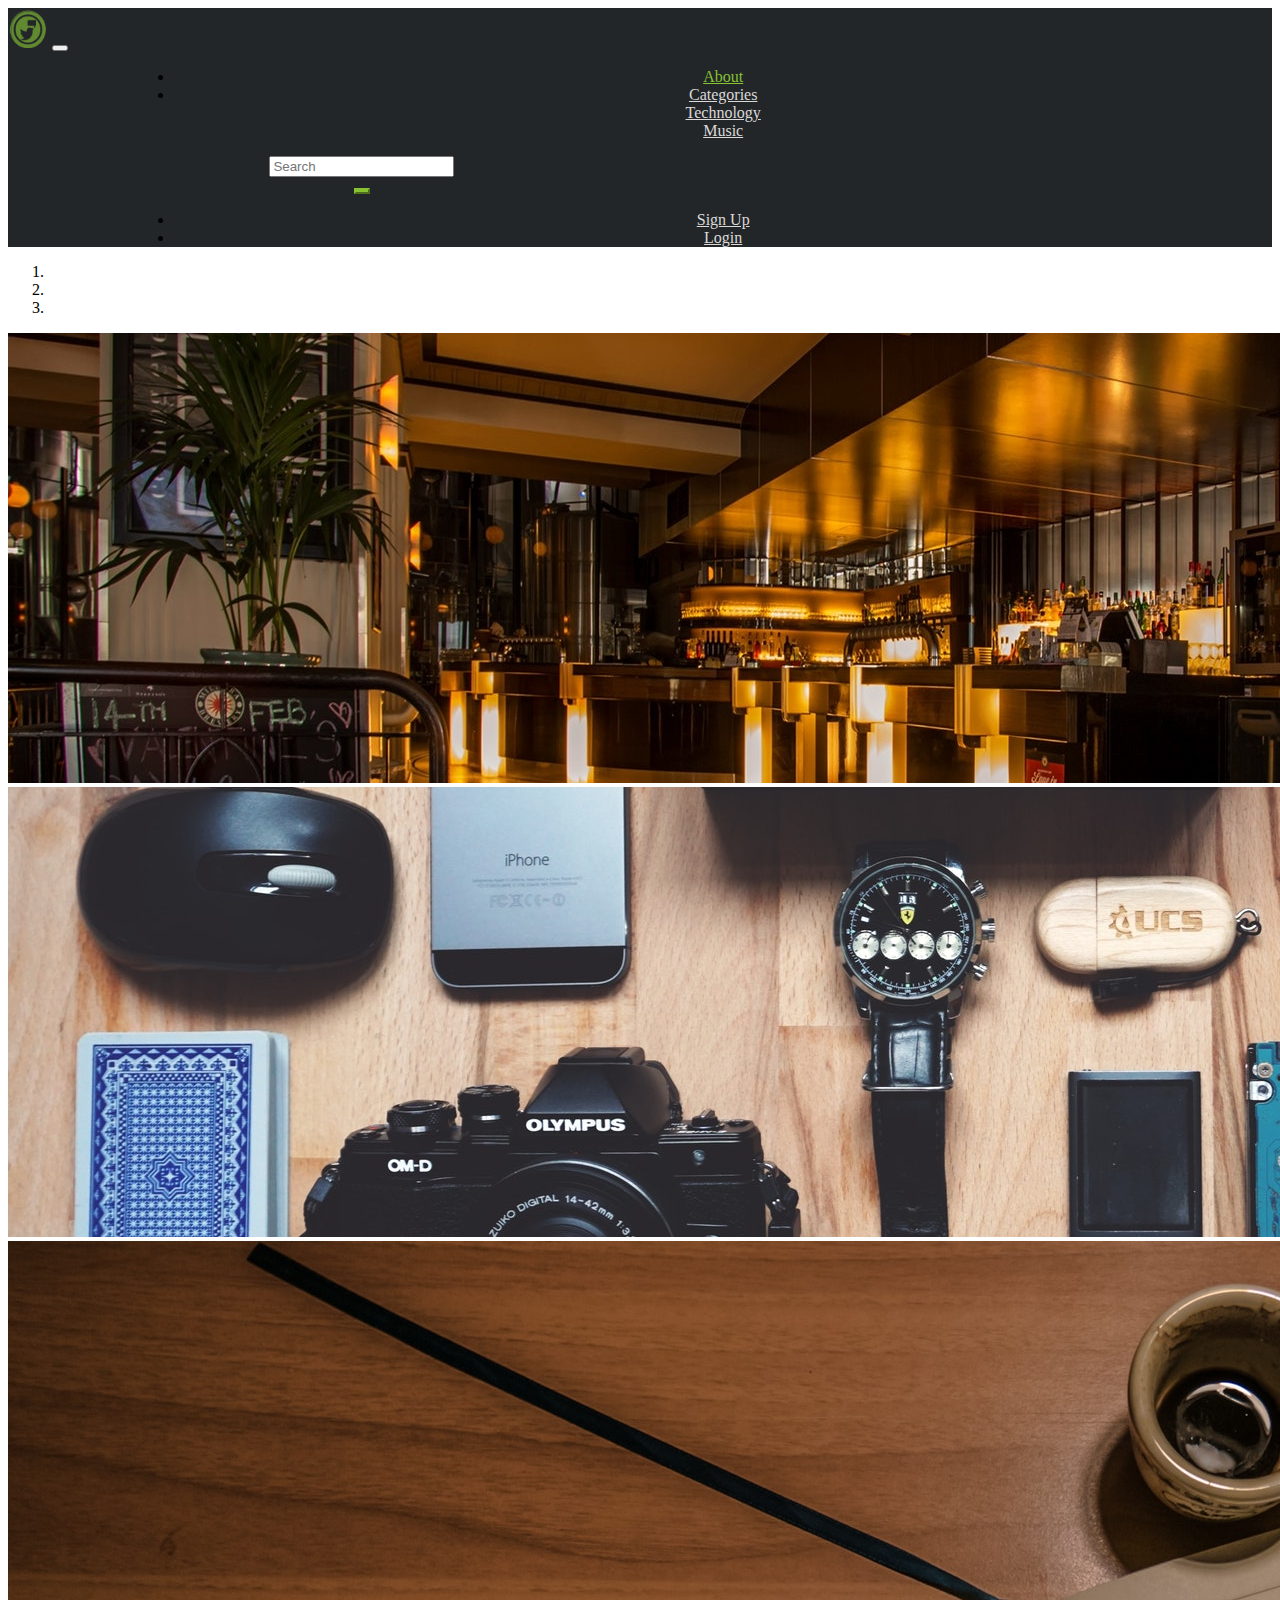
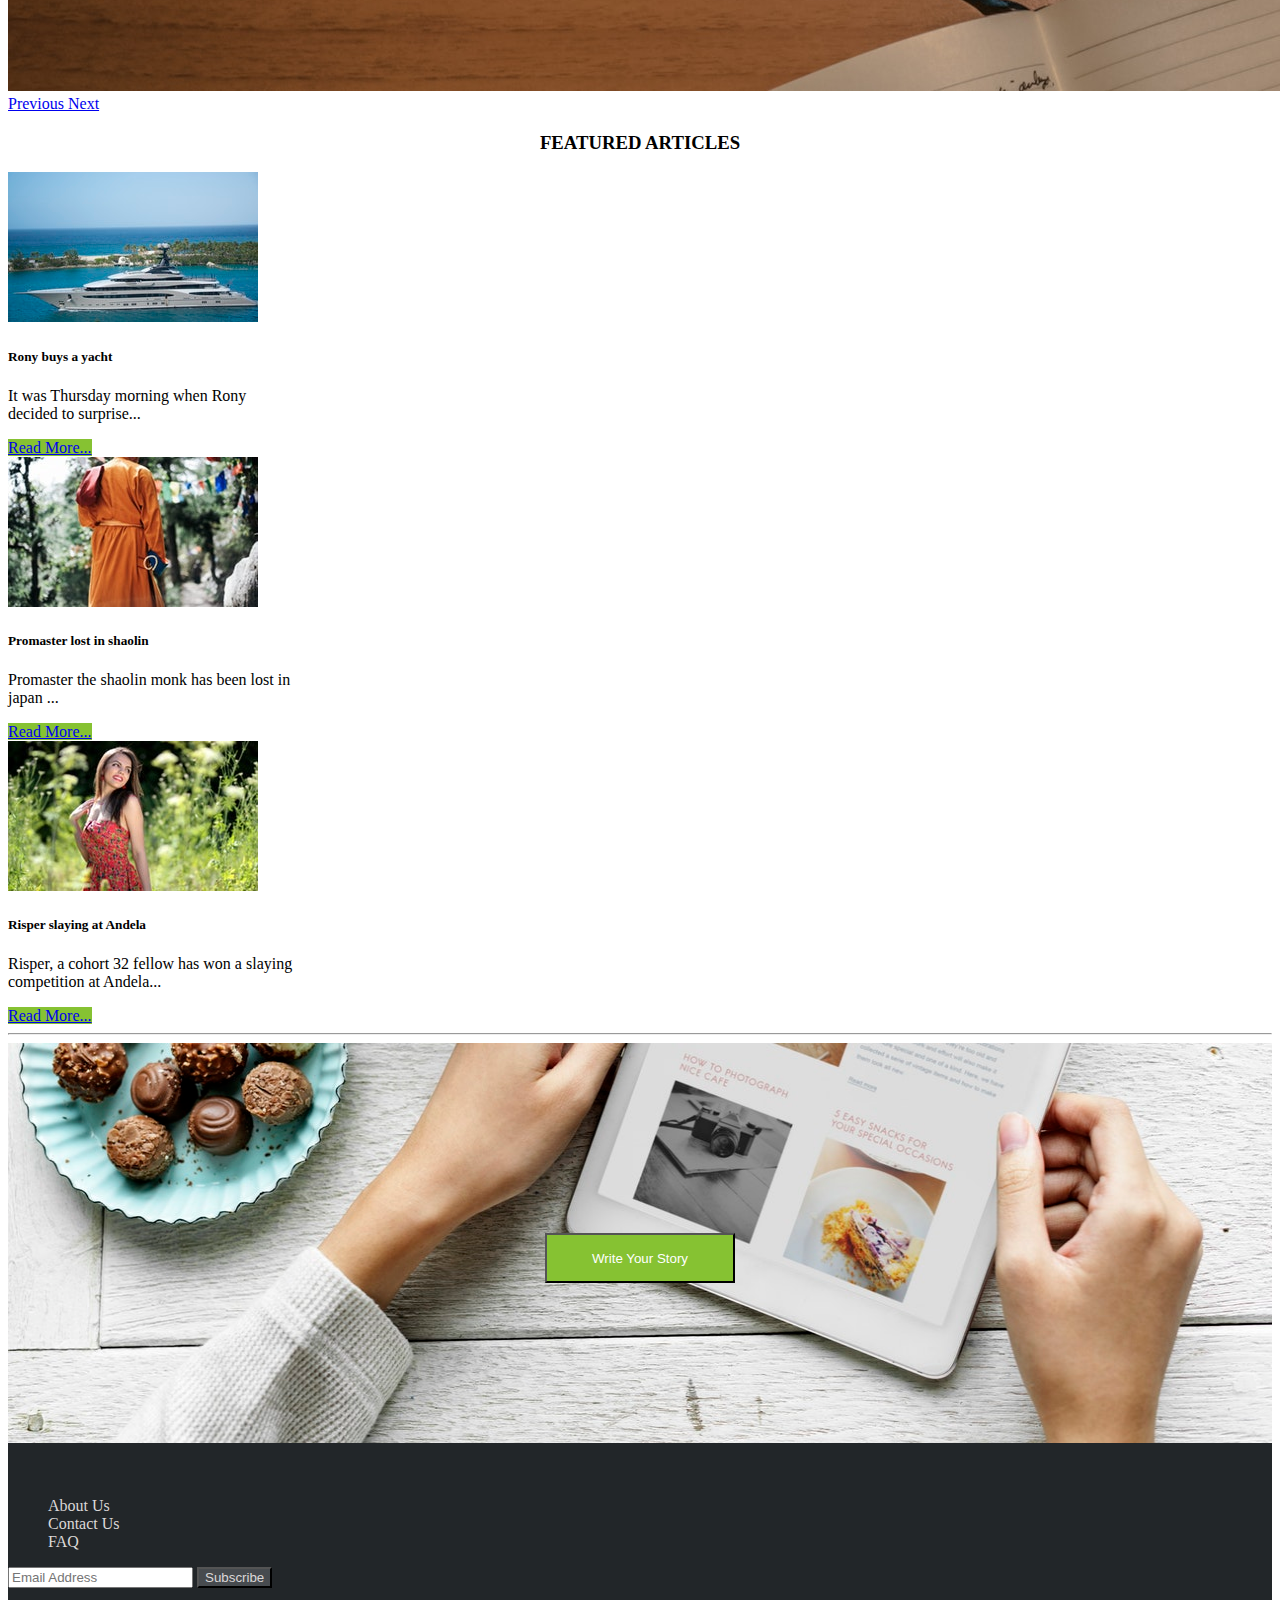
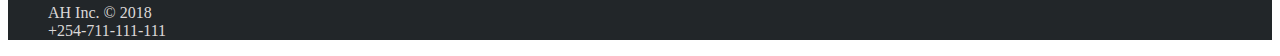
<file: designs/index.html>
<!DOCTYPE html>
    <head>
        <meta charset="utf-8">
        <meta http-equiv="X-UA-Compatible" content="IE=edge">
        <title></title>
        <meta name="description" content="">
        <meta name="viewport" content="width=device-width, initial-scale=1">
        <link rel="stylesheet" href="https://stackpath.bootstrapcdn.com/bootstrap/4.1.3/css/bootstrap.min.css" integrity="sha384-MCw98/SFnGE8fJT3GXwEOngsV7Zt27NXFoaoApmYm81iuXoPkFOJwJ8ERdknLPMO" crossorigin="anonymous">
        <script src="https://code.jquery.com/jquery-3.3.1.slim.min.js" integrity="sha384-q8i/X+965DzO0rT7abK41JStQIAqVgRVzpbzo5smXKp4YfRvH+8abtTE1Pi6jizo" crossorigin="anonymous"></script>
        <script src="https://stackpath.bootstrapcdn.com/bootstrap/4.1.3/js/bootstrap.min.js" integrity="sha384-ChfqqxuZUCnJSK3+MXmPNIyE6ZbWh2IMqE241rYiqJxyMiZ6OW/JmZQ5stwEULTy" crossorigin="anonymous"></script>
        <link rel="stylesheet" href="https://use.fontawesome.com/releases/v5.5.0/css/all.css" integrity="sha384-B4dIYHKNBt8Bc12p+WXckhzcICo0wtJAoU8YZTY5qE0Id1GSseTk6S+L3BlXeVIU" crossorigin="anonymous">
        <link rel="stylesheet" href="main.css">
    </head>
    <body>
        <nav class="navbar navbar-expand-lg navbar navbar-dark bg-dark">
            <a class="navbar-brand" href="#"><img src="images/logo.png" alt="Logo"></a>
            <button class="navbar-toggler" type="button" data-toggle="collapse" data-target="#navbarSupportedContent" aria-controls="navbarSupportedContent" aria-expanded="false" aria-label="Toggle navigation">
                <span class="navbar-toggler-icon"></span>
            </button>
            <div class="collapse navbar-collapse" id="navbarSupportedContent">
                <ul class="navbar-nav mr-auto">
                  <li class="nav-item active">
                    <a class="nav-link" href="#">About</a>
                  </li>
                  <li class="nav-item dropdown">
                    <a class="nav-link dropdown-toggle" href="#" id="navbarDropdown" role="button" data-toggle="dropdown" aria-haspopup="true" aria-expanded="false">
                      Categories
                    </a>
                    <div class="dropdown-menu" aria-labelledby="navbarDropdown">
                      <a class="dropdown-item" href="#">Technology</a>
                      <div class="dropdown-divider"></div>
                      <a class="dropdown-item" href="#">Music</a>
                    </div>
                  </li>
                </ul>
                <form class="navbar-form navbar-right" id="nav-search-form" action="">
                    <div class="input-group">
                      <input type="text" class="form-control" placeholder="Search">
                      <div class="input-group-btn">
                        <button class="btn btn-success" id="home-search-btn" type="button">
                            <i class="fas fa-search"></i></span>
                        </button>
                      </div>
                    </div>
                  </form>
                  <ul class="nav navbar-nav navbar-right">
                    <li><a href="login.html" class="nav-link"><i class="fas fa-user-plus"></i></span>Sign Up</a></li>
                    <li><a href="register.html" class="nav-link"><i class="fas fa-sign-in-alt"></i></span>Login</a></li>
                  </ul>
              </div>
        </nav>
        <div id="carousel">
            <div id="carouselContainer" class="carousel slide" data-ride="carousel">
                <ol class="carousel-indicators">
                <li data-target="#carouselContainer" data-slide-to="0" class="active"></li>
                <li data-target="#carouselContainer" data-slide-to="1"></li>
                <li data-target="#carouselContainer" data-slide-to="2"></li>
                </ol>
                <div class="carousel-inner">
                <div class="carousel-item active">
                    <img class="d-block w-100" src="images/slider1.jpeg" alt="First slide">
                </div>
                <div class="carousel-item">
                    <img class="d-block w-100" src="images/slider2.jpeg" alt="Second slide">
                </div>
                <div class="carousel-item">
                    <img class="d-block w-100" src="images/slider3.jpeg" alt="Third slide">
                </div>
                </div>
                <a class="carousel-control-prev" href="#carouselContainer" role="button" data-slide="prev">
                <span class="carousel-control-prev-icon" aria-hidden="true"></span>
                <span class="sr-only">Previous</span>
                </a>
                <a class="carousel-control-next" href="#carouselContainer" role="button" data-slide="next">
                <span class="carousel-control-next-icon" aria-hidden="true"></span>
                <span class="sr-only">Next</span>
                </a>
            </div>
        </div>
        <div class="container">
            <div class="page-header"><h3>FEATURED ARTICLES</h3></div>
            <div class="row">
                <div class="col-md-4">
                    <div class="card" style="width: 18rem;">
                        <img class="card-img-top" src="images/yacht.jpeg" alt="Yacht">
                        <div class="card-body">
                            <h5 class="card-title">Rony buys a yacht</h5>
                            <p class="card-text">It was Thursday morning when Rony decided to surprise...</p>
                            <a href="article.html" class="btn btn-primary" id="read-more">Read More...</a>
                        </div>
                    </div>
                </div>
                <div class="col-md-4">
                    <div class="card" style="width: 18rem;">
                        <img class="card-img-top" src="images/shaolin.jpeg" alt="Card image cap">
                        <div class="card-body">
                            <h5 class="card-title">Promaster lost in shaolin</h5>
                            <p class="card-text">Promaster the shaolin monk has been lost in japan ...</p>
                            <a href="article.html" class="btn btn-primary" id="read-more">Read More...</a>
                        </div>
                    </div>
                </div>
                <div class="col-md-4">
                    <div class="card" style="width: 18rem;">
                        <img class="card-img-top" src="images/slay.jpeg" alt="Card image cap">
                        <div class="card-body">
                            <h5 class="card-title">Risper slaying at Andela</h5>
                            <p class="card-text">Risper, a cohort 32 fellow has won a slaying competition at Andela...</p>
                            <a href="article.html" class="btn btn-primary" id="read-more">Read More...</a>
                        </div>
                    </div>
                </div>
            </div>
        </div>
        <hr/>
        <div id="article_write">
            <div id="write_button" >
                <button class="btn btn-default" onclick="location.href='article_form.html';">Write Your Story</button>
            </div>
        </div>
        <footer>
            <div class="footer">
                <div class="container-fluid">
                    <div class="row" id="footer-row">
                        <div class="col-md-3">
                            <ul>
                                <li><a href="#">About Us</a></li>
                                <li><a href="#">Contact Us</a></li>
                                <li><a href="#">FAQ</a></li>
                            </ul>
                        </div>
                        <div class="col-md-6">
                            <form>
                                <div class="input-group">
                                    <input type="email" class="form-control" placeholder="Email Address" required>
                                    <button type="button" class="btn btn-default input-group-btn subscribe" >Subscribe</button>
                                </div>
                            </form>
                        </div>
                        <div class="col-md-3">
                            <ul>
                                <li>AH Inc. &copy; 2018</li>
                                <li>+254-711-111-111</li>
                                <li>
                                    <i class="fab fa-facebook-square"></i>
                                    <i class="fab fa-twitter-square"></i>
                                    <i class="fab fa-instagram"></i>
                                </li>
                            </ul>
                        </div>
                    </div>
                </div>
            </div>
        </footer>
        <script src="" ></script>
    </body>
</html>
</file>
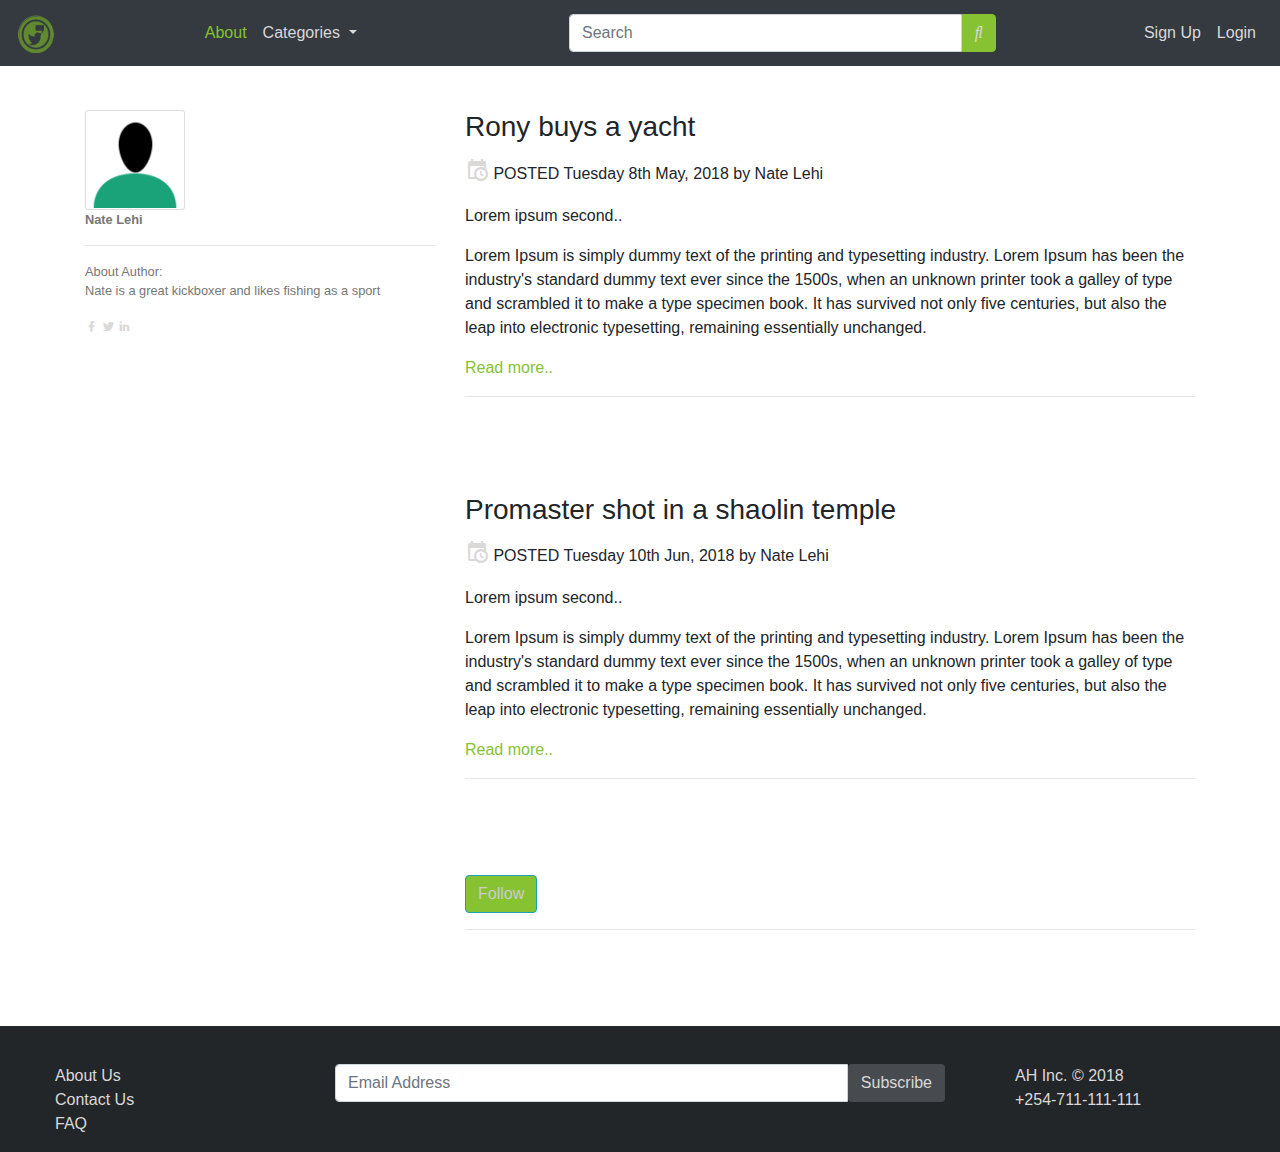
<file: designs/article-all.html>
<!DOCTYPE html>
    <head>
        <meta charset="utf-8">
        <meta http-equiv="X-UA-Compatible" content="IE=edge">
        <title>AH &middot; Articles</title>
        <meta name="description" content="">
        <meta name="viewport" content="width=device-width, initial-scale=1">
        <link rel="stylesheet" href="https://stackpath.bootstrapcdn.com/bootstrap/4.1.3/css/bootstrap.min.css" integrity="sha384-MCw98/SFnGE8fJT3GXwEOngsV7Zt27NXFoaoApmYm81iuXoPkFOJwJ8ERdknLPMO" crossorigin="anonymous">
        <script src="https://code.jquery.com/jquery-3.3.1.slim.min.js" integrity="sha384-q8i/X+965DzO0rT7abK41JStQIAqVgRVzpbzo5smXKp4YfRvH+8abtTE1Pi6jizo" crossorigin="anonymous"></script>
        <script src="https://stackpath.bootstrapcdn.com/bootstrap/4.1.3/js/bootstrap.min.js" integrity="sha384-ChfqqxuZUCnJSK3+MXmPNIyE6ZbWh2IMqE241rYiqJxyMiZ6OW/JmZQ5stwEULTy" crossorigin="anonymous"></script>
        <link rel="stylesheet" href="https://use.fontawesome.com/releases/v5.5.0/css/all.css" integrity="sha384-B4dIYHKNBt8Bc12p+WXckhzcICo0wtJAoU8YZTY5qE0Id1GSseTk6S+L3BlXeVIU" crossorigin="anonymous">
        <link rel="stylesheet" href="main.css">
        <link rel="stylesheet" href="css/bootstrap.min.css">
        <link rel="stylesheet" href="css/font-awesome-4.7.css">
        <link rel="stylesheet" href="css/materialdesignicons.min.css">
        <link rel="stylesheet" href="css/ah_style.css">
</head>
    <body>
        <nav class="navbar navbar-expand-lg navbar navbar-dark bg-dark">
            <a class="navbar-brand" href="#"><img src="images/logo.png" alt="Logo"></a>
            <button class="navbar-toggler" type="button" data-toggle="collapse" data-target="#navbarSupportedContent" aria-controls="navbarSupportedContent" aria-expanded="false" aria-label="Toggle navigation">
                <span class="navbar-toggler-icon"></span>
            </button>
            <div class="collapse navbar-collapse" id="navbarSupportedContent">
                <ul class="navbar-nav mr-auto">
                  <li class="nav-item active">
                    <a class="nav-link" href="#">About</a>
                  </li>
                  <li class="nav-item dropdown">
                    <a class="nav-link dropdown-toggle" href="#" id="navbarDropdown" role="button" data-toggle="dropdown" aria-haspopup="true" aria-expanded="false">
                      Categories
                    </a>
                    <div class="dropdown-menu" aria-labelledby="navbarDropdown">
                      <a class="dropdown-item" href="#">Technology</a>
                      <div class="dropdown-divider"></div>
                      <a class="dropdown-item" href="#">Music</a>
                    </div>
                  </li>
                </ul>
                <form class="navbar-form navbar-right" id="nav-search-form" action="">
                    <div class="input-group">
                      <input type="text" class="form-control" placeholder="Search">
                      <div class="input-group-btn">
                        <button class="btn btn-success" id="home-search-btn" type="button">
                            <i class="fas fa-search"></i></span>
                        </button>
                      </div>
                    </div>
                  </form>
                  <ul class="nav navbar-nav navbar-right">
                    <li><a href="register.html" class="nav-link"><i class="fas fa-user-plus"></i></span>Sign Up</a></li>
                    <li><a href="login.html" class="nav-link"><i class="fas fa-sign-in-alt"></i></span>Login</a></li>
                  </ul>
              </div>
        </nav>


  
        <div class="container content">
            <div class="row">
        
              <div class="col-sm-4">
                    <img src="images/users/dummy_user_green.png" alt="" class="icon-sq">
                    <div class="caption">
                            <p><strong>Nate Lehi</strong></p>
                            <hr />
                            About Author:<br />
                            <p>Nate is a great kickboxer and likes fishing as a sport</p>
                            <i class="mdi mdi-facebook"></i>
                            <i class="mdi mdi-twitter"></i>
                            <i class="mdi mdi-linkedin"></i>
                            
                            <p>&nbsp;</p>
                            <p>&nbsp;</p>
        
        
        
                    </div>
                </div>
        
              <div class="col-sm-8">
                <div class='article'>
                    <h3>Rony buys a yacht</h3>
                    <p>
                            <i class="mdi mdi-calendar-clock mdi-24px"></i>
                            POSTED Tuesday 8th May, 2018 by Nate Lehi
                    </p>
        
                    <p>Lorem ipsum second..</p>
                    <p>Lorem Ipsum is simply dummy text of the printing and typesetting industry. Lorem Ipsum has been the industry's standard dummy text ever since the 1500s, when an unknown printer took a galley of type and scrambled it to make a type specimen book. It has survived not only five centuries, but also the leap into electronic typesetting, remaining essentially unchanged.</p>
                    <a href="#">Read more..</a>
                    <hr />
                    
                    <p>&nbsp;</p>
                    <p>&nbsp;</p>
                </div>
                
                
                <div class='article'>
                    <h3>Promaster shot in a shaolin temple</h3>
                    <p>
                            <i class="mdi mdi-calendar-clock mdi-24px"></i>
                            POSTED Tuesday 10th Jun, 2018 by Nate Lehi
                    </p>
        
                    <p>Lorem ipsum second..</p>
                    <p>Lorem Ipsum is simply dummy text of the printing and typesetting industry. Lorem Ipsum has been the industry's standard dummy text ever since the 1500s, when an unknown printer took a galley of type and scrambled it to make a type specimen book. It has survived not only five centuries, but also the leap into electronic typesetting, remaining essentially unchanged.</p>
                    <a href="#">Read more..</a>
                    <hr />
                    
                    <p>&nbsp;</p>
                    <p>&nbsp;</p>
                </div>
                <a href="#"><button type="button" class="btn btn-primary btn-info btn-md button-theme"> Follow</button></a>
                
                <hr />
            
        
        
                <p>&nbsp;</p>
                <p>&nbsp;</p>
            
            </div>
        
            </div>
          </div>
        
          

        <footer>
            <div class="footer">
                <div class="container-fluid">
                    <div class="row" id="footer-row">
                        <div class="col-md-3">
                            <ul>
                                <li><a href="#">About Us</a></li>
                                <li><a href="#">Contact Us</a></li>
                                <li><a href="#">FAQ</a></li>
                            </ul>
                        </div>
                        <div class="col-md-6">
                            <form>
                                <div class="input-group">
                                    <input type="email" class="form-control" placeholder="Email Address" required>
                                    <button type="button" class="btn btn-default input-group-btn subscribe" >Subscribe</button>
                                </div>
                            </form>
                        </div>
                        <div class="col-md-3">
                            <ul>
                                <li>AH Inc. &copy; 2018</li>
                                <li>+254-711-111-111</li>
                                <li>
                                    <i class="fab fa-facebook-square"></i>
                                    <i class="fab fa-twitter-square"></i>
                                    <i class="fab fa-instagram"></i>
                                </li>
                            </ul>
                        </div>
                    </div>
                </div>
            </div>
        </footer>
        <script src="" ></script>
    </body>
</html>
</file>
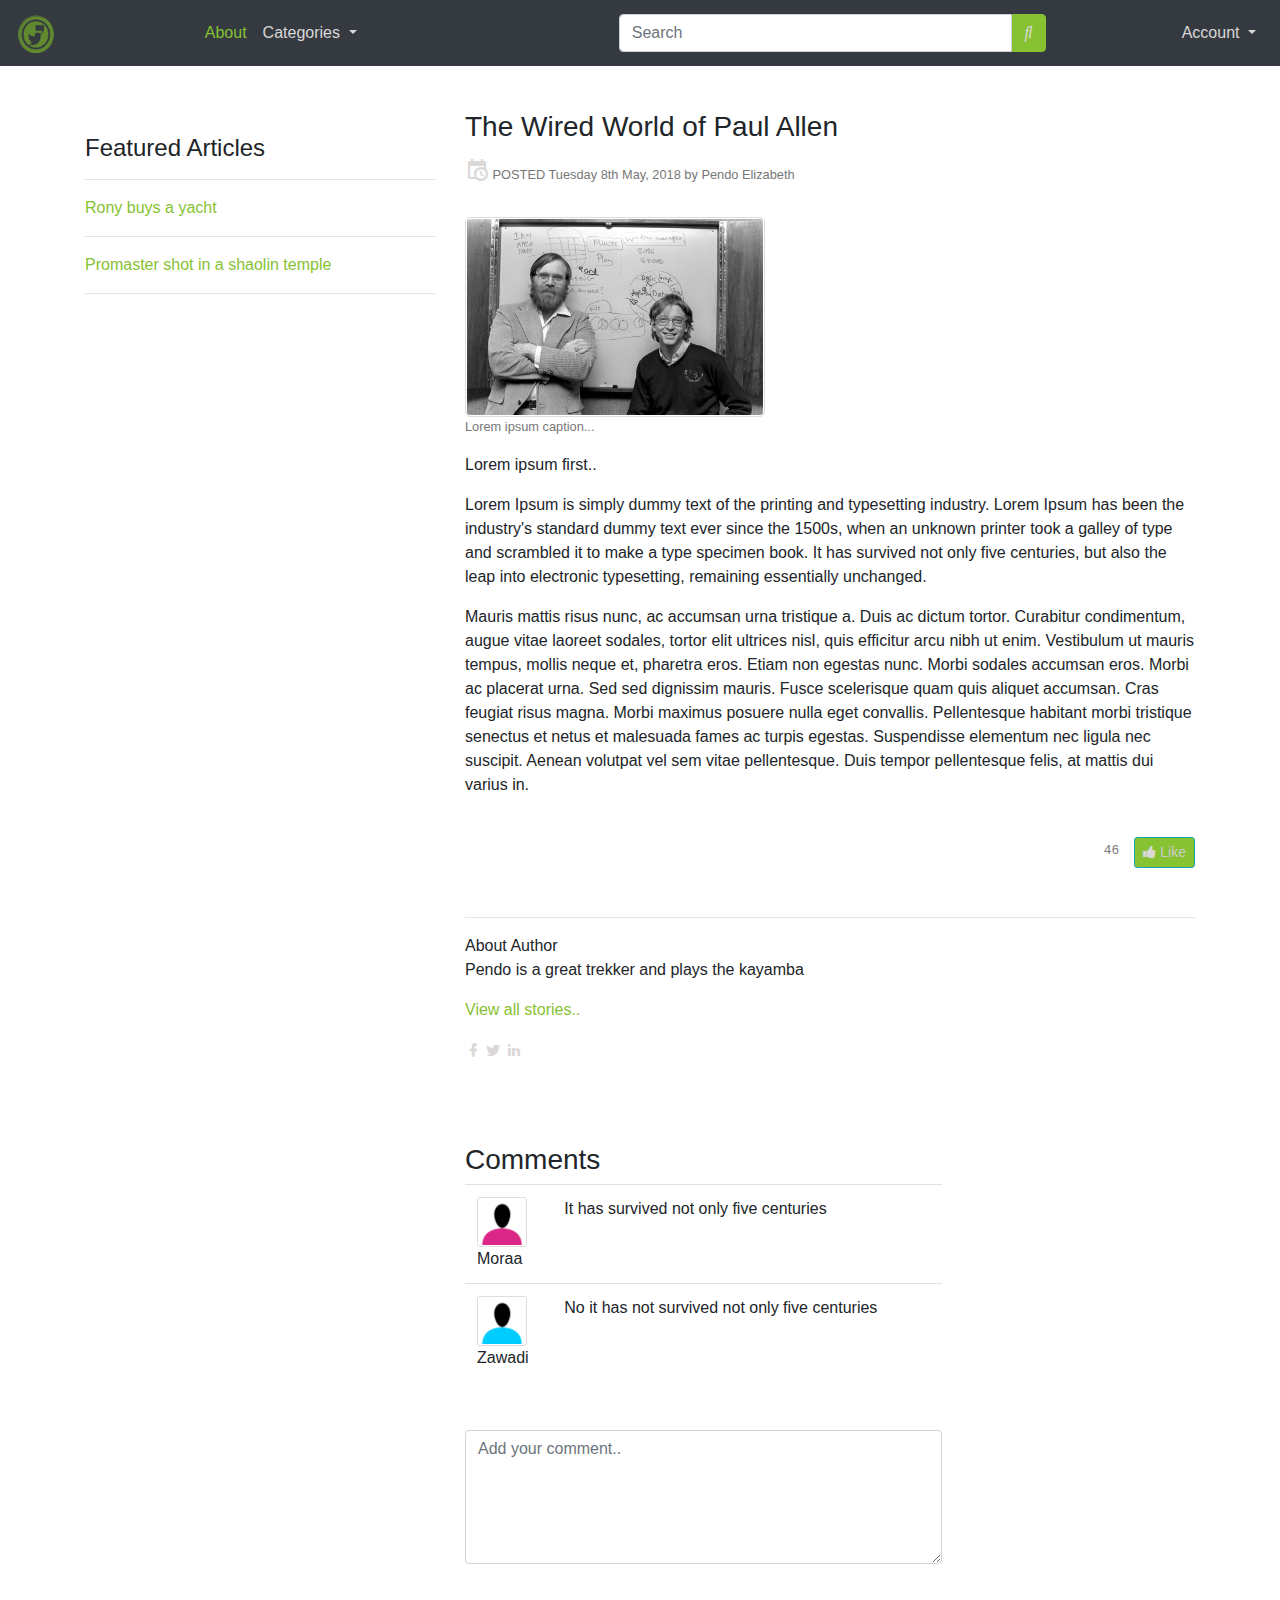
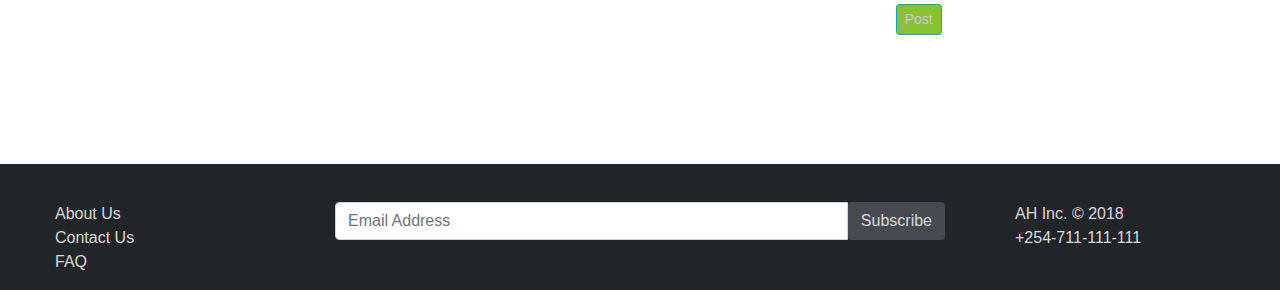
<file: designs/article.html>
<!DOCTYPE html>
    <head>
        <meta charset="utf-8">
        <meta http-equiv="X-UA-Compatible" content="IE=edge">
        <title>AH &middot; Article</title>
        <meta name="description" content="">
        <meta name="viewport" content="width=device-width, initial-scale=1">
        <link rel="stylesheet" href="https://stackpath.bootstrapcdn.com/bootstrap/4.1.3/css/bootstrap.min.css" integrity="sha384-MCw98/SFnGE8fJT3GXwEOngsV7Zt27NXFoaoApmYm81iuXoPkFOJwJ8ERdknLPMO" crossorigin="anonymous">
        <script src="https://code.jquery.com/jquery-3.3.1.slim.min.js" integrity="sha384-q8i/X+965DzO0rT7abK41JStQIAqVgRVzpbzo5smXKp4YfRvH+8abtTE1Pi6jizo" crossorigin="anonymous"></script>
        <script src="https://stackpath.bootstrapcdn.com/bootstrap/4.1.3/js/bootstrap.min.js" integrity="sha384-ChfqqxuZUCnJSK3+MXmPNIyE6ZbWh2IMqE241rYiqJxyMiZ6OW/JmZQ5stwEULTy" crossorigin="anonymous"></script>
        <link rel="stylesheet" href="https://use.fontawesome.com/releases/v5.5.0/css/all.css" integrity="sha384-B4dIYHKNBt8Bc12p+WXckhzcICo0wtJAoU8YZTY5qE0Id1GSseTk6S+L3BlXeVIU" crossorigin="anonymous">
        <link rel="stylesheet" href="main.css">
        <link rel="stylesheet" href="css/bootstrap.min.css">
        <link rel="stylesheet" href="css/font-awesome-4.7.css">
        <link rel="stylesheet" href="css/materialdesignicons.min.css">
        <link rel="stylesheet" href="css/ah_style.css">
</head>
    <body>
        <nav class="navbar navbar-expand-lg navbar navbar-dark bg-dark">
            <a class="navbar-brand" href="index.html"><img src="images/logo.png" alt="Logo"></a>
            <button class="navbar-toggler" type="button" data-toggle="collapse" data-target="#navbarSupportedContent" aria-controls="navbarSupportedContent" aria-expanded="false" aria-label="Toggle navigation">
                <span class="navbar-toggler-icon"></span>
            </button>
            <div class="collapse navbar-collapse" id="navbarSupportedContent">
                <ul class="navbar-nav mr-auto">
                  <li class="nav-item active">
                    <a class="nav-link" href="#">About</a>
                  </li>
                  <li class="nav-item dropdown">
                    <a class="nav-link dropdown-toggle" href="#" id="navbarDropdown" role="button" data-toggle="dropdown" aria-haspopup="true" aria-expanded="false">
                      Categories
                    </a>
                    <div class="dropdown-menu" aria-labelledby="navbarDropdown">
                      <a class="dropdown-item" href="#">Technology</a>
                      <div class="dropdown-divider"></div>
                      <a class="dropdown-item" href="#">Music</a>
                    </div>
                  </li>
                </ul>
                <form class="navbar-form navbar-right" id="nav-search-form" action="">
                    <div class="input-group">
                      <input type="text" class="form-control" placeholder="Search">
                      <div class="input-group-btn">
                        <button class="btn btn-success" id="home-search-btn" type="button">
                            <i class="fas fa-search"></i></span>
                        </button>
                      </div>
                    </div>
                  </form>
                  <ul class="nav navbar-nav navbar-right">
                    <li class="nav-item dropdown">
                        <a class="nav-link dropdown-toggle" href="#" id="navbarDropdown" role="button" data-toggle="dropdown" aria-haspopup="true" aria-expanded="false">
                          Account
                        </a>
                        <div class="dropdown-menu" aria-labelledby="navbarDropdown">
                          <a class="dropdown-item" href="#">Notifications</a>
                          <div class="dropdown-divider"></div>
                          <a class="dropdown-item" href="profile.html">Profile</a>
                          <div class="dropdown-divider"></div>
                          <a class="dropdown-item" href="login.html">Log Out</a>
                        </div>
                    </li>
                  </ul>
              </div>
        </nav>


        <div class="container content">
            <div class="row">
        
              <div class="col-sm-4">&nbsp;
                  <h4>Featured Articles</h4>
                  <hr />
                  <a href="article-all.html">Rony buys a yacht</a>
                  <hr />
                  <a href="article-all.html">Promaster shot in a shaolin temple</a>
                  <hr />
                </div>
        
              <div class="col-sm-8">
                    <div class='articl'>
                            <h3>The Wired World of Paul Allen</h3>
                            <p class="caption">
                                    <i class="mdi mdi-calendar-clock mdi-24px"></i>
                                    POSTED Tuesday 8th May, 2018 by Pendo Elizabeth
                            </p>
                
                            <img src="images/paul-and-bill.jpg" alt="" class="article">
                            <div class="caption">
                                    <p>Lorem ipsum caption...</p>
                            </div>
                                    
                            <p>Lorem ipsum first..</p>
                            <p>Lorem Ipsum is simply dummy text of the printing and typesetting industry. Lorem Ipsum has been the industry's standard dummy text ever since the 1500s, when an unknown printer took a galley of type and scrambled it to make a type specimen book. It has survived not only five centuries, but also the leap into electronic typesetting, remaining essentially unchanged.</p>
                            <p>Mauris mattis risus nunc, ac accumsan urna tristique a. Duis ac dictum tortor. Curabitur condimentum, augue vitae laoreet sodales, tortor elit ultrices nisl, quis efficitur arcu nibh ut enim. Vestibulum ut mauris tempus, mollis neque et, pharetra eros. Etiam non egestas nunc. Morbi sodales accumsan eros. Morbi ac placerat urna. Sed sed dignissim mauris. Fusce scelerisque quam quis aliquet accumsan. Cras feugiat risus magna. Morbi maximus posuere nulla eget convallis. Pellentesque habitant morbi tristique senectus et netus et malesuada fames ac turpis egestas. Suspendisse elementum nec ligula nec suscipit. Aenean volutpat vel sem vitae pellentesque. Duis tempor pellentesque felis, at mattis dui varius in. </p>
                            <br />
                                <div class="pull-right"><span class="caption code">46 &nbsp;</span> 
                                <a href="article-edit.html"><button type="button" class="btn btn-primary btn-info btn-sm pull-right button-theme"> <i class="fa fa-thumbs-up mdi-24px"></i> Like</button></a>
                                </div>
                            <p>&nbsp;</p>
                            <p>&nbsp;</p>
                        </div>
                        
                
                <hr />
                About Author<br>
                <p>Pendo is a great trekker and plays the kayamba</p>
                <p><a href="article-all.html">View all stories..</a></p>
                    <i class="mdi mdi-facebook"></i>
                    <i class="mdi mdi-twitter"></i>
                    <i class="mdi mdi-linkedin"></i>
                
                <p>&nbsp;</p>
                <p>&nbsp;</p>
        
        
                <div class="row">
                        <div class="col-md-8">
        
                                <h3>Comments</h3>
                                <table class="table">
                                        <tbody>
                                        <tr>
                                                <td><img src="images/users/dummy_user_pink.png" alt="" class="icon-sq-small">
                                                <br />
                                                Moraa</td>
                                                <td>It has survived not only five centuries</td>
                                        </tr>
                                        <tr>
                                                <td><img src="images/users/dummy_user_bb.png" alt="" class="icon-sq-small">
                                                <br />
                                                Zawadi</td>
                                            <td>No it has not survived not only five centuries</td>
                                        </tr>
                
                            
        
                                            </tbody>
                                      </table>
        
        
        
        
                            <label for="comment">&nbsp;</label>
                            <textarea class="form-control" rows="5" id="comments" placeholder="Add your comment.."></textarea>
                            <p>&nbsp;</p>
                            <button type="button" class="btn btn-primary btn-info btn-sm pull-right button-theme">Post</button>
                            
                            <p>&nbsp;</p>
                            <p>&nbsp;</p>
        
                        </div>
                        <div class="col-md-4">
                        &nbsp;
                        </div>
                </div><!--end nested .row-->
                <p>&nbsp;</p>
                <p>&nbsp;</p>
            
            </div>
        
            </div>
          </div>

          

        <footer>
            <div class="footer">
                <div class="container-fluid">
                    <div class="row" id="footer-row">
                        <div class="col-md-3">
                            <ul>
                                <li><a href="#">About Us</a></li>
                                <li><a href="#">Contact Us</a></li>
                                <li><a href="#">FAQ</a></li>
                            </ul>
                        </div>
                        <div class="col-md-6">
                            <form>
                                <div class="input-group">
                                    <input type="email" class="form-control" placeholder="Email Address" required>
                                    <button type="button" class="btn btn-default input-group-btn subscribe" >Subscribe</button>
                                </div>
                            </form>
                        </div>
                        <div class="col-md-3">
                            <ul>
                                <li>AH Inc. &copy; 2018</li>
                                <li>+254-711-111-111</li>
                                <li>
                                    <i class="fab fa-facebook-square"></i>
                                    <i class="fab fa-twitter-square"></i>
                                    <i class="fab fa-instagram"></i>
                                </li>
                            </ul>
                        </div>
                    </div>
                </div>
            </div>
        </footer>
        <script src="" ></script>
    </body>
</html>
</file>
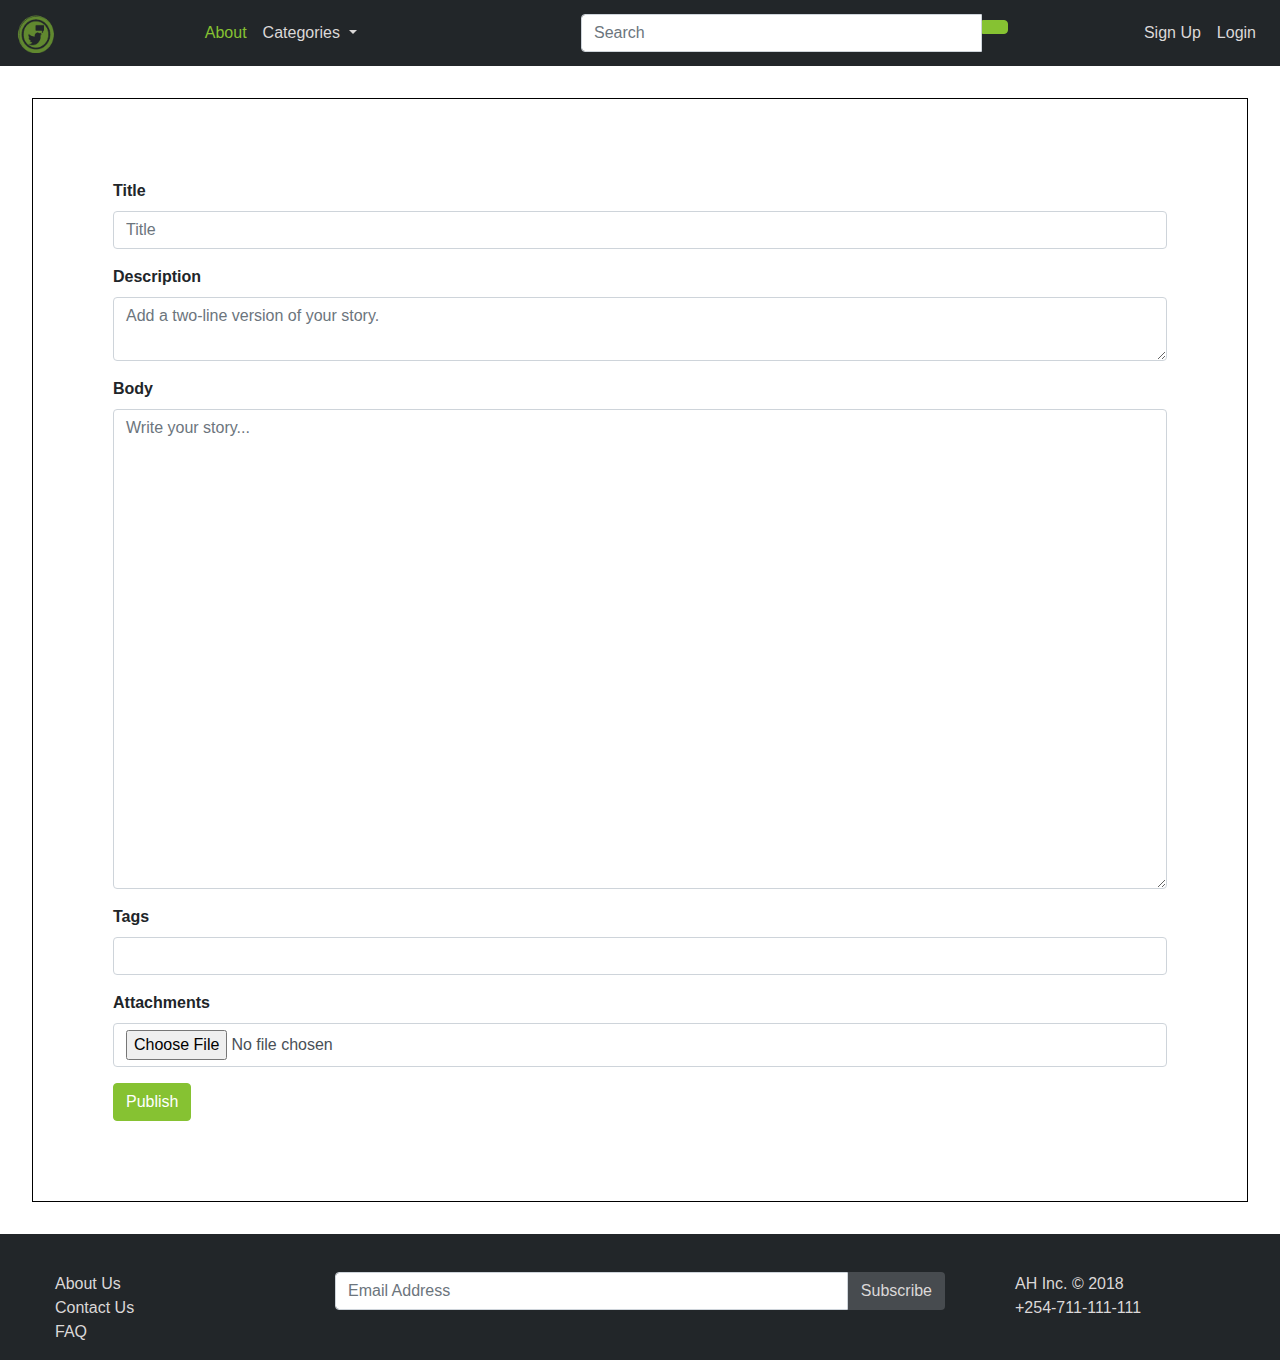
<file: designs/article_form.html>
<!DOCTYPE html>
<html lang="en">
<head>
  <meta name="viewport" content="width=device-width, initial-scale=1">
  <link rel="stylesheet" href="https://maxcdn.bootstrapcdn.com/bootstrap/4.1.3/css/bootstrap.min.css">
  <link rel="stylesheet" type="text/css" href="main.css">
  <link rel="stylesheet" type="text/css" href="articleForm.css">
  <link rel="stylesheet" href="https://stackpath.bootstrapcdn.com/bootstrap/4.1.3/css/bootstrap.min.css" integrity="sha384-MCw98/SFnGE8fJT3GXwEOngsV7Zt27NXFoaoApmYm81iuXoPkFOJwJ8ERdknLPMO" crossorigin="anonymous">
    <script src="https://code.jquery.com/jquery-3.3.1.slim.min.js" integrity="sha384-q8i/X+965DzO0rT7abK41JStQIAqVgRVzpbzo5smXKp4YfRvH+8abtTE1Pi6jizo" crossorigin="anonymous"></script>
    <script src="https://stackpath.bootstrapcdn.com/bootstrap/4.1.3/js/bootstrap.min.js" integrity="sha384-ChfqqxuZUCnJSK3+MXmPNIyE6ZbWh2IMqE241rYiqJxyMiZ6OW/JmZQ5stwEULTy" crossorigin="anonymous"></script>
    <link rel="stylesheet" href="https://use.fontawesome.com/releases/v5.5.0/css/all.css" integrity="sha384-B4dIYHKNBt8Bc12p+WXckhzcICo0wtJAoU8YZTY5qE0Id1GSseTk6S+L3BlXeVIU" crossorigin="anonymous">
<script src="https://ajax.googleapis.com/ajax/libs/jquery/3.3.1/jquery.min.js"></script>
  <script src="https://cdnjs.cloudflare.com/ajax/libs/popper.js/1.14.3/umd/popper.min.js"></script>
  <script src="https://maxcdn.bootstrapcdn.com/bootstrap/4.1.3/js/bootstrap.min.js"></script>
</head>
<body>
        <nav class="navbar navbar-expand-lg navbar navbar-dark bg-dark">
                <a class="navbar-brand" href="#"><img src="images/logo.png" alt="Logo"></a>
                <button class="navbar-toggler" type="button" data-toggle="collapse" data-target="#navbarSupportedContent" aria-controls="navbarSupportedContent" aria-expanded="false" aria-label="Toggle navigation">
                    <span class="navbar-toggler-icon"></span>
                </button>
                <div class="collapse navbar-collapse" id="navbarSupportedContent">
                    <ul class="navbar-nav mr-auto">
                      <li class="nav-item active">
                        <a class="nav-link" href="#">About</a>
                      </li>
                      <li class="nav-item dropdown">
                        <a class="nav-link dropdown-toggle" href="#" id="navbarDropdown" role="button" data-toggle="dropdown" aria-haspopup="true" aria-expanded="false">
                          Categories
                        </a>
                        <div class="dropdown-menu" aria-labelledby="navbarDropdown">
                          <a class="dropdown-item" href="#">Technology</a>
                          <div class="dropdown-divider"></div>
                          <a class="dropdown-item" href="#">Music</a>
                        </div>
                      </li>
                    </ul>
                    <form class="navbar-form navbar-right" id="nav-search-form" action="">
                        <div class="input-group">
                          <input type="text" class="form-control" placeholder="Search">
                          <div class="input-group-btn">
                            <button class="btn btn-success" id="home-search-btn" type="button">
                                <i class="fas fa-search"></i></span>
                            </button>
                          </div>
                        </div>
                      </form>
                      <ul class="nav navbar-nav navbar-right">
                        <li><a href="#" class="nav-link"><i class="fas fa-user-plus"></i></span>Sign Up</a></li>
                        <li><a href="#" class="nav-link"><i class="fas fa-sign-in-alt"></i></span>Login</a></li>
                      </ul>
                  </div>
            </nav>
    <div id="articleForm">
            <form>
                    <div class="form-group">
                            
                        <label for="articleTitle">Title</label>
                        <input type="text" class="form-control" id="articleTitle" placeholder="Title">
                    </div>
                        
                    <div class="form-group">
                            <label for="articleDescription">Description</label>
                            <textarea id="articleDescription" class="form-control" placeholder="Add a two-line version of your story."></textarea>          
                    </div>

                    <div class="form-group">
                        <label for="articleBody">Body</label>
                        <textarea id="articleBody" class="form-control" placeholder="Write your story..."></textarea> 
                    </div>
                    <div class="form-group">
                        <label for="articleTags">Tags</label>
                        <input id="articleTags" class="form-control">
                    </div>
                    <div class="form-group">
                        <label for="articleAttachments">Attachments</label>
                        
                        <input type="file" class="form-control" name="pic" accept="audio/*,video/*,image/*" />
                            
                            
                    </div>
                        
                    <button type="submit" id="publishBtn" class="btn btn-primary">Publish</button>
                </form>
    
    </div>
    <footer>
            <div class="footer">
                <div class="container-fluid">
                    <div class="row" id="footer-row">
                        <div class="col-md-3">
                            <ul>
                                <li><a href="#">About Us</a></li>
                                <li><a href="#">Contact Us</a></li>
                                <li><a href="#">FAQ</a></li>
                            </ul>
                        </div>
                        <div class="col-md-6">
                            <form>
                                <div class="input-group">
                                    <input type="email" class="form-control" placeholder="Email Address" required>
                                    <button type="button" class="btn btn-default input-group-btn subscribe" >Subscribe</button>
                                </div>
                            </form>
                        </div>
                        <div class="col-md-3">
                            <ul>
                                <li>AH Inc. &copy; 2018</li>
                                <li>+254-711-111-111</li>
                                <li>
                                    <i class="fab fa-facebook-square"></i>
                                    <i class="fab fa-twitter-square"></i>
                                    <i class="fab fa-instagram"></i>
                                </li>
                            </ul>
                        </div>
                    </div>
                </div>
            </div>
        </footer>
    </body>
</html>
</file>
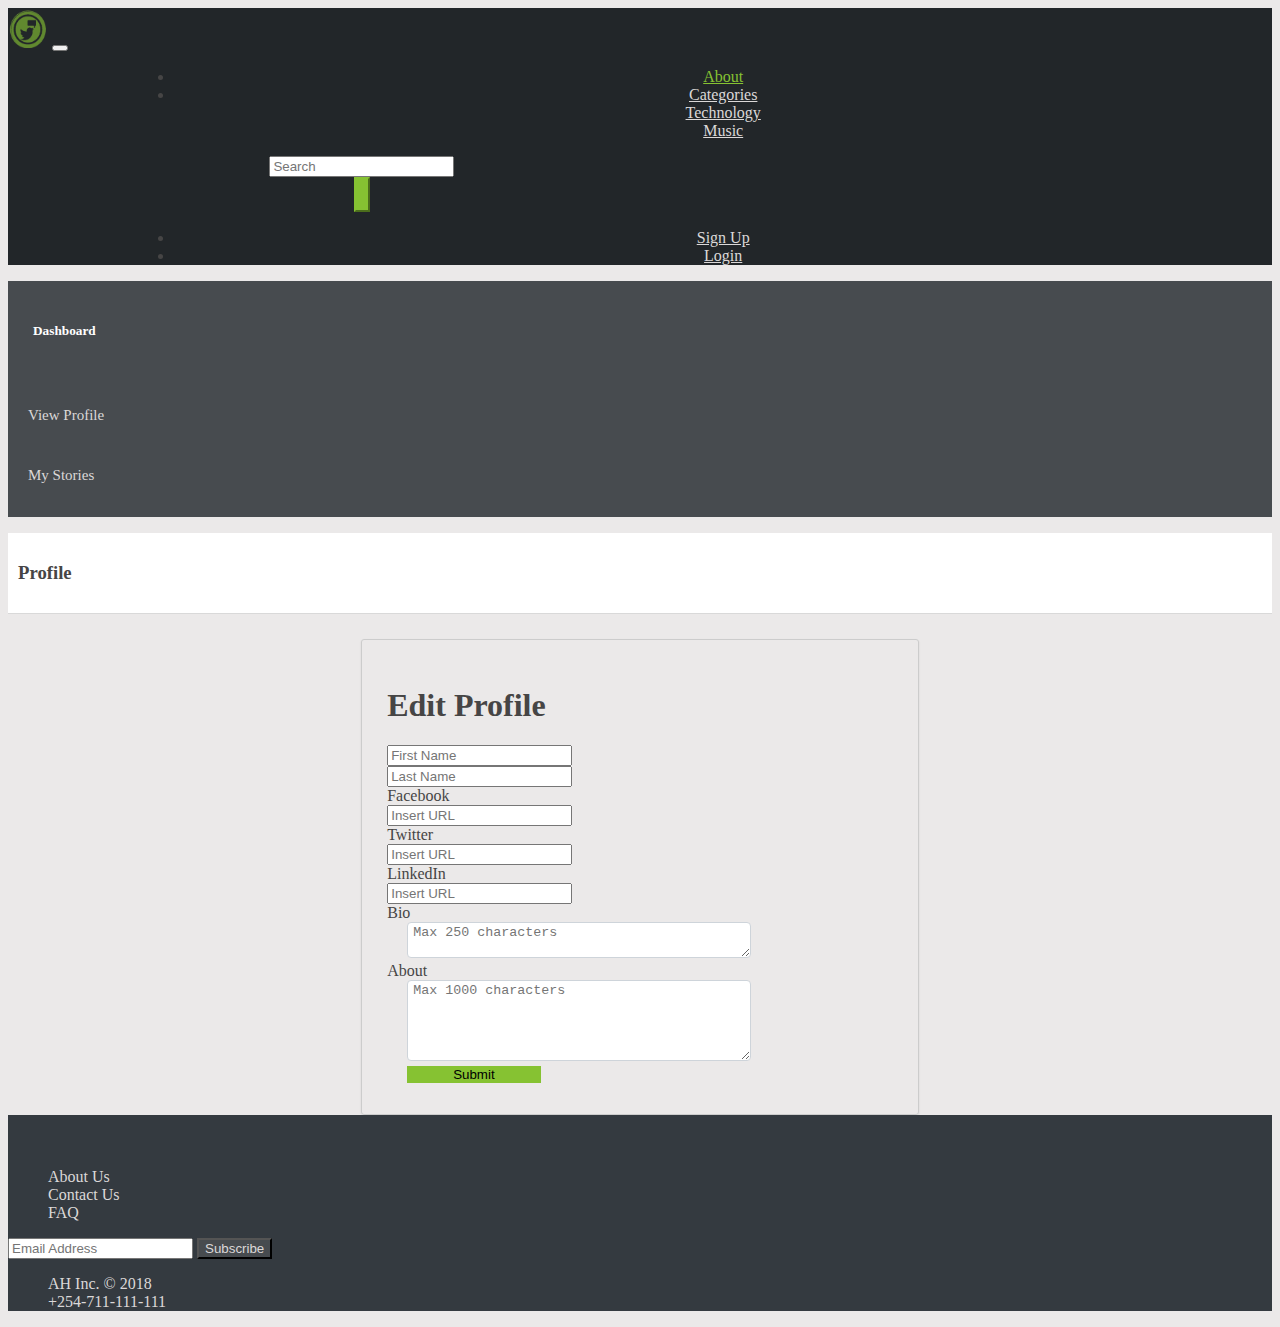
<file: designs/edit-profile.html>
<!DOCTYPE html>
<html>
<head>
    <meta charset="utf-8" />
    <meta http-equiv="X-UA-Compatible" content="IE=edge">
    <title>Page Title</title>
    <meta name="viewport" content="width=device-width, initial-scale=1">
    <link rel="stylesheet" type="text/css" media="screen" href="styles.css" />
    <link href="https://stackpath.bootstrapcdn.com/bootstrap/4.1.3/css/bootstrap.min.css" rel="stylesheet" integrity="sha384-MCw98/SFnGE8fJT3GXwEOngsV7Zt27NXFoaoApmYm81iuXoPkFOJwJ8ERdknLPMO" crossorigin="anonymous">
    <link rel="stylesheet" href="https://use.fontawesome.com/releases/v5.5.0/css/all.css" 
        integrity="sha384-B4dIYHKNBt8Bc12p+WXckhzcICo0wtJAoU8YZTY5qE0Id1GSseTk6S+L3BlXeVIU" 
        crossorigin="anonymous">
    <script src="https://code.jquery.com/jquery-3.3.1.slim.min.js" 
        integrity="sha384-q8i/X+965DzO0rT7abK41JStQIAqVgRVzpbzo5smXKp4YfRvH+8abtTE1Pi6jizo"
        crossorigin="anonymous"></script>
    <script src="https://stackpath.bootstrapcdn.com/bootstrap/4.1.0/js/bootstrap.min.js" 
        integrity="sha384-uefMccjFJAIv6A+rW+L4AHf99KvxDjWSu1z9VI8SKNVmz4sk7buKt/6v9KI65qnm"
        crossorigin="anonymous"></script>
   
</head>
<body>
    <nav class="navbar navbar-expand-lg sticky-top bg-dark">
        <a class="navbar-brand" href="#"><img src="images/logo.png" alt="Logo"></a>
        <button class="navbar-toggler" type="button" data-toggle="collapse" data-target="#navbarSupportedContent" aria-controls="navbarSupportedContent" aria-expanded="false" aria-label="Toggle navigation">
            <span class="navbar-toggler-icon"></span>
        </button>
        <div class="collapse navbar-collapse" id="navbarSupportedContent">
            <ul class="navbar-nav mr-auto">
                <li class="nav-item active">
                <a class="nav-link" href="#">About</a>
                </li>
                <li class="nav-item dropdown">
                <a class="nav-link dropdown-toggle" href="#" id="navbarDropdown" role="button" data-toggle="dropdown" aria-haspopup="true" aria-expanded="false">
                    Categories
                </a>
                <div class="dropdown-menu" aria-labelledby="navbarDropdown">
                    <a class="dropdown-item" href="#">Technology</a>
                    <div class="dropdown-divider"></div>
                    <a class="dropdown-item" href="#">Music</a>
                </div>
                </li>
            </ul>
            <form class="navbar-form navbar-right" id="nav-search-form" action="">
                <div class="input-group">
                    <input type="text" class="form-control" placeholder="Search">
                    <div class="input-group-btn">
                    <button class="btn btn-success" style="height: 35px" id="home-search-btn" type="button">
                        <i class="fas fa-search" ></i></span>
                    </button>
                    </div>
                </div>
            </form>
            <ul class="nav navbar-nav navbar-right">
            <li><a href="login.html" class="nav-link"><i class="fas fa-user-plus"></i></span>Sign Up</a></li>
            <li><a href="register.html" class="nav-link"><i class="fas fa-sign-in-alt"></i></span>Login</a></li>
            </ul>
        </div>
    </nav>
    <div class="container-fluid content">
        <div class="row">
            <div class="side-nav col-md-2">
                <nav id="sidebar">
                    <div class="sidebar-header">
                        <i class="fas fa-tachometer-alt"></i>
                        <h5 class="dash">Dashboard</h5>
                    </div>
                
                    <ul class="menu-items">
                        <li>
                            <a href="profile.html">View Profile</a>
                        </li>
                        <li>
                            <a href="#">My Stories</a>
                        </li>
                    </ul>
                </nav>
            </div>
            <div class="content col-md-10">
                <div class="header">
                    <h3>Profile</h3>
                </div>
                <div class="col-md-12">
                    <div class="container" id="container"> 
                        <form>
                                <h1>Edit Profile</h1>
                                <div class="form-row">
                                  <div class="form-group col-md-6">
                                    <input type="text" class="form-control" id="firstname" placeholder="First Name">
                                  </div>
                                  <div class="form-group col-md-6">
                                    <input type="text" class="form-control" id="lastname" placeholder="Last Name">
                                  </div>
                                </div>
                                <div class="form-group">
                                    <label for="fb">Facebook</label>
                                    <input type="text" class="form-control" id="fb" placeholder="Insert URL">
                                </div>
                                <div class="form-group">
                                    <label for="twitter">Twitter</label>
                                    <input type="text" class="form-control" id="twitter" placeholder="Insert URL">
                                </div>
                                <div class="form-group">
                                    <label for="linkedin">LinkedIn</label>
                                    <input type="text" class="form-control" id="linkedin" placeholder="Insert URL">
                                </div>
                                <div class="form-group">
                                    <label for="inputAddress">Bio</label>
                                    <textarea name="" id="bio" cols="40" rows="2" placeholder="Max 250 characters"></textarea>

                                </div>
                                <div class="form-group">
                                    <label for="inputAddress2">About</label>
                                    <textarea name="" id="about" cols="40" rows="5" placeholder="Max 1000 characters"></textarea>
                                </div>
                                <button type="submit" class="btn btn-primary edit">Submit</button>
                              </form>
                    </div>
                </div>     
                <footer>
                    <div class="footer col-md-12">
                        <div class="container-fluid">
                            <div class="row" id="footer-row">
                                <div class="col-md-3">
                                    <ul>
                                        <li><a href="#">About Us</a></li>
                                        <li><a href="#">Contact Us</a></li>
                                        <li><a href="#">FAQ</a></li>
                                    </ul>
                                </div>
                                <div class="col-md-6">
                                    <form>
                                        <div class="input-group">
                                            <input type="email" class="form-control" placeholder="Email Address" required>
                                            <button type="button" class="btn btn-default input-group-btn subscribe" >Subscribe</button>
                                        </div>
                                    </form>
                                </div>
                                <div class="col-md-3">
                                    <ul>
                                        <li>AH Inc. &copy; 2018</li>
                                        <li>+254-711-111-111</li>
                                        <li>
                                            <i class="fab fa-facebook-square"></i>
                                            <i class="fab fa-twitter-square"></i>
                                            <i class="fab fa-instagram"></i>
                                        </li>
                                    </ul>
                                </div>
                            </div>
                        </div>
                    </div>
                </footer>
            </div>
            
        </div>
        
        
    </div>
    
</body>
</html>
</file>
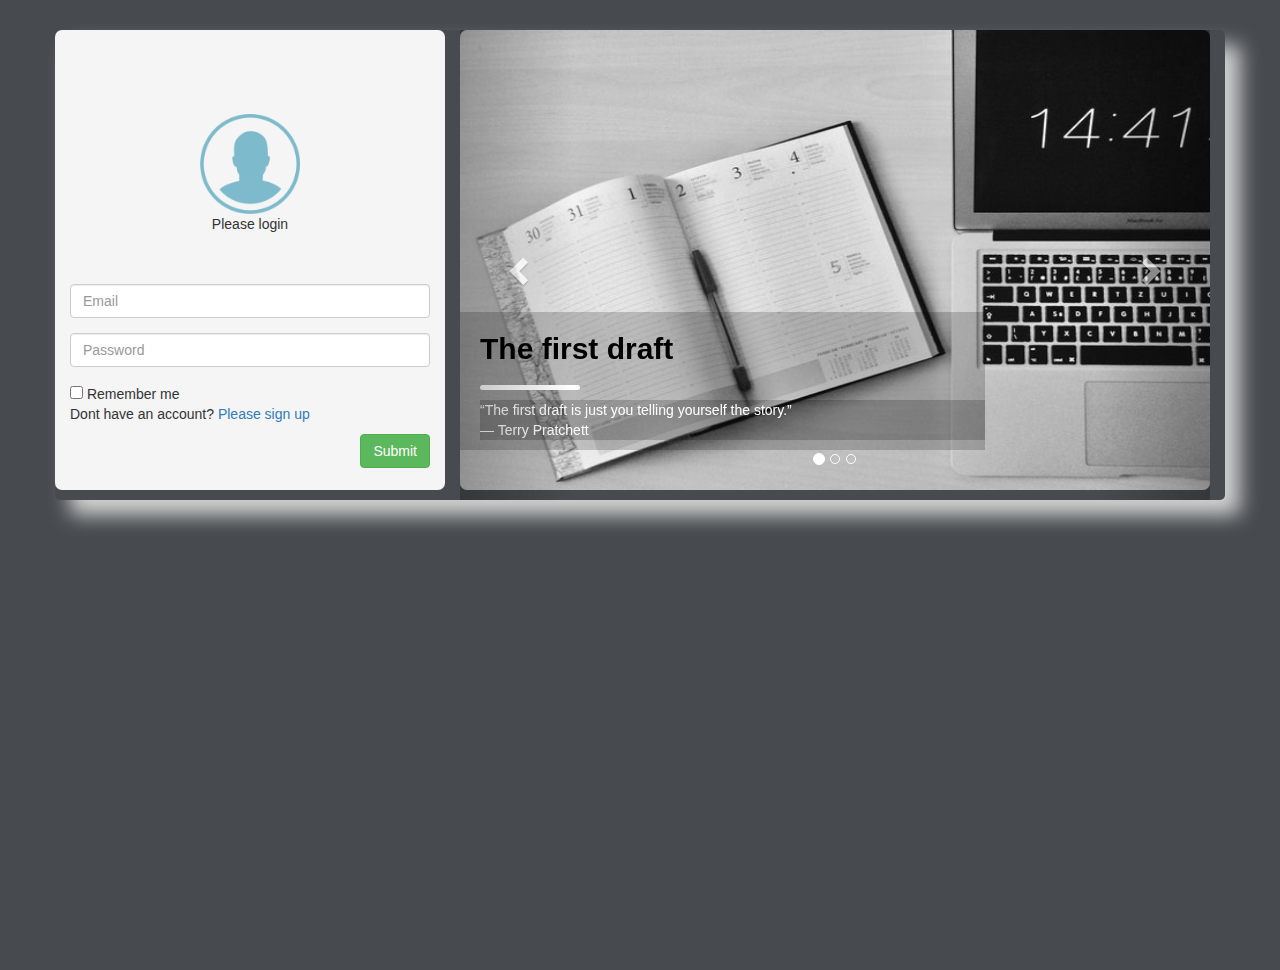
<file: designs/login.html>
<!DOCTYPE html>
<html lang="en">

<head>
    <title>Authors Haven</title>
    <meta charset="UTF-8">
    <meta name="viewport" content="width=device-width, initial-scale=1">
    
    <link href="css/style.css" rel="stylesheet">
    <link rel="stylesheet" href="https://maxcdn.bootstrapcdn.com/bootstrap/3.3.7/css/bootstrap.min.css">
    <script src="https://ajax.googleapis.com/ajax/libs/jquery/3.3.1/jquery.min.js"></script>
    <script src="https://maxcdn.bootstrapcdn.com/bootstrap/3.3.7/js/bootstrap.min.js"></script>
    
</head>

<body>
    <section class="content container">
        <div class="row box">
            
            <!--- column for the login form -->
            <div class="col-md-4 login-form form">
                <div id="image-box"> 
                    <img src="images/avatar.png"id="avatar-img" >
                    <br>
                    <p>Please login</p>
                </div>
                <form action="profile.html" >
                    <div class="form-group">
                    <input type="email" class="form-control"  placeholder="Email">
                    </div>
                    <div class="form-group">
                    
                    <input type="password" class="form-control"  placeholder="Password">
                    
                    </div>
                    
                    <input type="checkbox"> Remember me<br>
                    <p>Dont have an account? <a href="register.html">Please sign up</a></p>
                    <button type="submit" class="btn btn-success "    style="float: right" >Submit</button>
                </form>
            </div>
            <!-- column for the carosel-->
            <div class="col-lg-8">
                        <div class="carousel-content">
                              
                            <div id="myCarousel" class="carousel slide" data-ride="carousel">
                            
                              
                                <!-- Indicators -->
                              <ol class="carousel-indicators">
                                <li data-target="#myCarousel" data-slide-to="0" class="active"></li>
                                <li data-target="#myCarousel" data-slide-to="1"></li>
                                <li data-target="#myCarousel" data-slide-to="2"></li>
                              </ol>
                          
                              <!-- Wrapper for slides -->
                              <div class="carousel-inner">
                                <div class="item active">
                                  <img class="image-item img img-responsive" id="this" src="images/slide1.jpeg" alt="Los Angeles" >
                                  <div class="banner-text">
                                        <h2>The first draft</h2>
                                        <p>“The first draft is just you telling yourself the story.”<br>
                                                 ― Terry Pratchett</p>
                                    </div>	
                                </div>
                          
                                <div class="item">
                                  <img class="image-item img img-responsive" id="this" src="images/slide2.jpeg" alt="Chicago" >
                                  <div class="banner-text">
                                        <h2>Edit </h2>
                                        <p>““You can always edit a bad page. You can’t edit a blank page.”<br>
                                                ― Jodi Picoult</p>
                                    </div>	
                                </div>
                              
                                <div class="item">
                                  <img class="image-item img img-responsive" id="this" src="images/slide3.jpeg" alt="New york" >
                                  <div class="banner-text">
                                        <h2>Start writing</h2>
                                        <p>“Start writing, no matter what. The water does not flow until the faucet is turned on.”<br>
                                                 — Louis L’Amour</p>
                                    </div>	
                                </div>
                              </div>
                          
                              <!-- Left and right controls -->
                              <a class="left carousel-control" href="#myCarousel" data-slide="prev">
                                <span class="glyphicon glyphicon-chevron-left"></span>
                                <span class="sr-only">Previous</span>
                              </a>
                              <a class="right carousel-control" href="#myCarousel" data-slide="next">
                                <span class="glyphicon glyphicon-chevron-right"></span>
                                <span class="sr-only">Next</span>
                              </a>
                            </div>
                        </div>
            </div> 
        </div>
    </section>
</body>
</html>
</file>
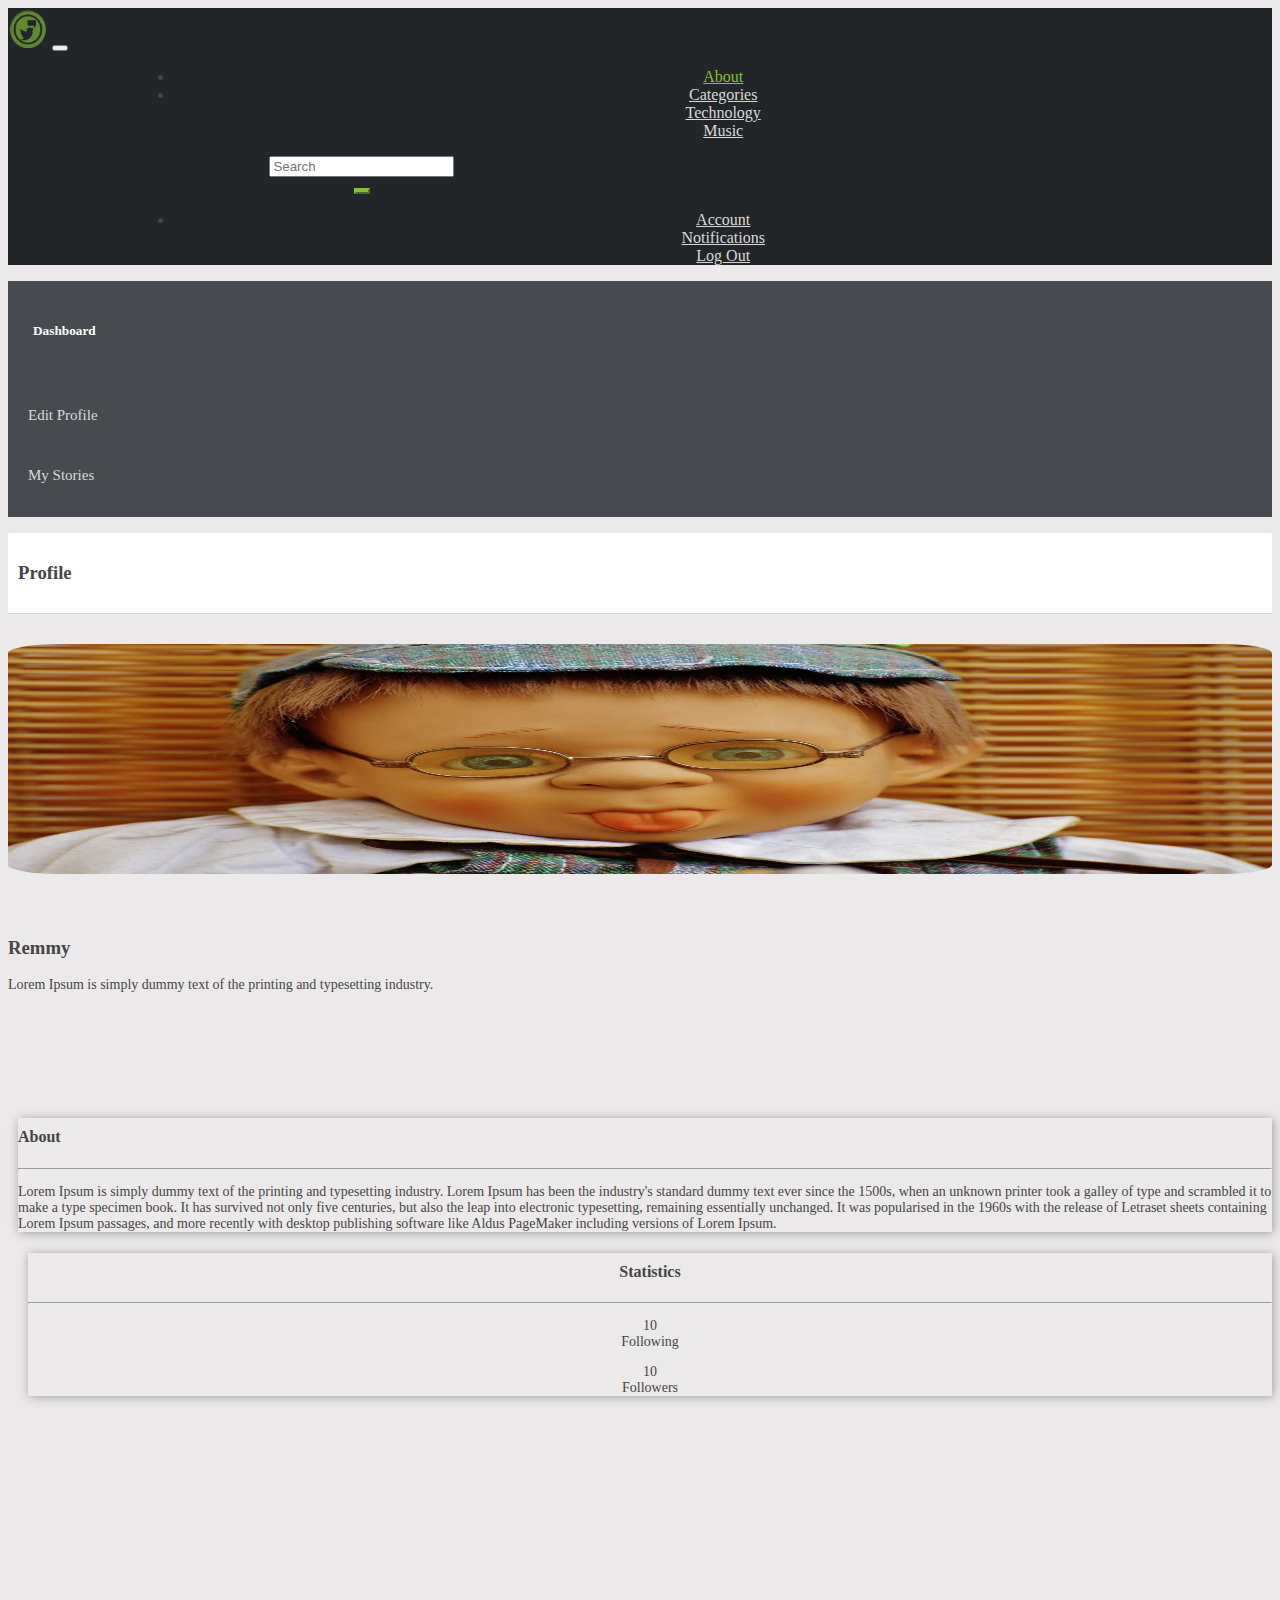
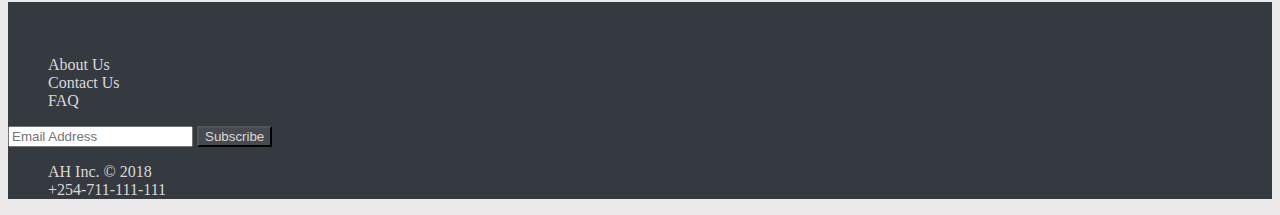
<file: designs/profile.html>
<!DOCTYPE html>
<html>
<head>
    <meta charset="utf-8" />
    <meta http-equiv="X-UA-Compatible" content="IE=edge">
    <title>Page Title</title>
    <meta name="viewport" content="width=device-width, initial-scale=1">
    <link rel="stylesheet" type="text/css" media="screen" href="styles.css" />
    <link href="https://stackpath.bootstrapcdn.com/bootstrap/4.1.3/css/bootstrap.min.css" rel="stylesheet" integrity="sha384-MCw98/SFnGE8fJT3GXwEOngsV7Zt27NXFoaoApmYm81iuXoPkFOJwJ8ERdknLPMO" crossorigin="anonymous">
    <link rel="stylesheet" href="https://use.fontawesome.com/releases/v5.5.0/css/all.css" 
        integrity="sha384-B4dIYHKNBt8Bc12p+WXckhzcICo0wtJAoU8YZTY5qE0Id1GSseTk6S+L3BlXeVIU" 
        crossorigin="anonymous">
    <script src="https://code.jquery.com/jquery-3.3.1.slim.min.js" 
        integrity="sha384-q8i/X+965DzO0rT7abK41JStQIAqVgRVzpbzo5smXKp4YfRvH+8abtTE1Pi6jizo"
        crossorigin="anonymous"></script>
    <script src="https://stackpath.bootstrapcdn.com/bootstrap/4.1.0/js/bootstrap.min.js" 
        integrity="sha384-uefMccjFJAIv6A+rW+L4AHf99KvxDjWSu1z9VI8SKNVmz4sk7buKt/6v9KI65qnm"
        crossorigin="anonymous"></script>

</head>
<body>
    <nav class="navbar navbar-expand-lg sticky-top bg-dark">
        <a class="navbar-brand" href="index.html"><img src="images/logo.png" alt="Logo"></a>
        <button class="navbar-toggler" type="button" data-toggle="collapse" data-target="#navbarSupportedContent" aria-controls="navbarSupportedContent" aria-expanded="false" aria-label="Toggle navigation">
            <span class="navbar-toggler-icon"></span>
        </button>
        <div class="collapse navbar-collapse" id="navbarSupportedContent">
            <ul class="navbar-nav mr-auto">
                <li class="nav-item active">
                <a class="nav-link" href="#">About</a>
                </li>
                <li class="nav-item dropdown">
                <a class="nav-link dropdown-toggle" href="#" id="navbarDropdown" role="button" data-toggle="dropdown" aria-haspopup="true" aria-expanded="false">
                    Categories
                </a>
                <div class="dropdown-menu" aria-labelledby="navbarDropdown">
                    <a class="dropdown-item" href="#">Technology</a>
                    <div class="dropdown-divider"></div>
                    <a class="dropdown-item" href="#">Music</a>
                </div>
                </li>
            </ul>
            <form class="navbar-form navbar-right" id="nav-search-form" action="">
                <div class="input-group">
                  <input type="text" class="form-control" placeholder="Search">
                  <div class="input-group-btn">
                    <button class="btn btn-success" id="home-search-btn" type="button">
                        <i class="fas fa-search"></i></span>
                    </button>
                  </div>
                </div>
            </form>
            <ul class="nav navbar-nav navbar-right">
                <li class="nav-item dropdown">
                    <a class="nav-link dropdown-toggle" href="#" id="navbarDropdown" role="button" data-toggle="dropdown" aria-haspopup="true" aria-expanded="false">
                      Account
                    </a>
                    <div class="dropdown-menu" aria-labelledby="navbarDropdown">
                      <a class="dropdown-item" href="#">Notifications</a>
                      <div class="dropdown-divider"></div>
                      <a class="dropdown-item" href="login.html">Log Out</a>
                    </div>
                </li>
            </ul>
        </div>
    </nav>
    <div class="container-fluid content">
        <div class="row">
            <div class="side-nav col-md-2">
                <nav id="sidebar">
                    <div class="sidebar-header">
                        <i class="fas fa-tachometer-alt"></i>
                        <h5 class="dash">Dashboard</h5>
                    </div>
                
                    <ul class="menu-items">
                        <li>
                            <a href="edit-profile.html">Edit Profile</a>
                        </li>
                        <li>
                            <a href="article-all.html">My Stories</a>
                        </li>
                    </ul>
                </nav>
            </div>
            <div class="content col-md-10">
                <div class="header">
                    <h3>Profile</h3>
                </div>
                <div>
                    <div class="row profile">
                        <div class="col-md-3">
                            <img src="images/profile.jpeg" alt="">
                        </div>
                        <div class="col-md-9 profile-name">
                            <h3>Remmy</h3>
                            <p>Lorem Ipsum is simply dummy text of the printing and typesetting industry.</p>
                            <div class="icons">
                                <i id="fb" class="fab fa-facebook-square fa-3x"></i>
                                <i id="twttr" class="fab fa-twitter-square fa-3x"></i>
                            </div>
                        </div>
                    </div>
                    
                </div>
                <div class="row bio" style="margin-bottom: 206px">
                    <div class="col-md-8 about">
                        <h4>About</h4>
                        <hr>
                        <p>Lorem Ipsum is simply dummy text of the printing and typesetting industry. Lorem Ipsum has been the industry's standard dummy text ever since the 1500s, when an unknown printer took a galley of type and scrambled it to make a type specimen book. It has survived not only five centuries, but also the leap into electronic typesetting, remaining essentially unchanged. It was popularised in the 1960s with the release of Letraset sheets containing Lorem Ipsum passages, and more recently with desktop publishing software like Aldus PageMaker including versions of Lorem Ipsum.</p>
                    </div>
                    <div class="col-md-3 stats">
                        <h4>Statistics</h4>
                        <hr>
                        <div class="row">
                            <div class="col-md-6 following">
                                <p>10 <br> Following</p>
                            </div>
                            <div class="col-md-6 followers">
                                <p>10 <br> Followers</p>
        
                            </div>

                        </div>
                        

                    </div>
                </div>
                
            </div>
        </div>
        
    </div>
    <footer>
        <div class="footer col-md-12">
            <div class="container-fluid">
                <div class="row" id="footer-row">
                    <div class="col-md-3">
                        <ul>
                            <li><a href="#">About Us</a></li>
                            <li><a href="#">Contact Us</a></li>
                            <li><a href="#">FAQ</a></li>
                        </ul>
                    </div>
                    <div class="col-md-6">
                        <form>
                            <div class="input-group">
                                <input type="email" class="form-control" placeholder="Email Address" required>
                                <button type="button" class="btn btn-default input-group-btn subscribe" >Subscribe</button>
                            </div>
                        </form>
                    </div>
                    <div class="col-md-3">
                        <ul>
                            <li>AH Inc. &copy; 2018</li>
                            <li>+254-711-111-111</li>
                            <li>
                                <i class="fab fa-facebook-square"></i>
                                <i class="fab fa-twitter-square"></i>
                                <i class="fab fa-instagram"></i>
                            </li>
                        </ul>
                    </div>
                </div>
            </div>
        </div>
    </footer>
    
</body>
</html>
</file>
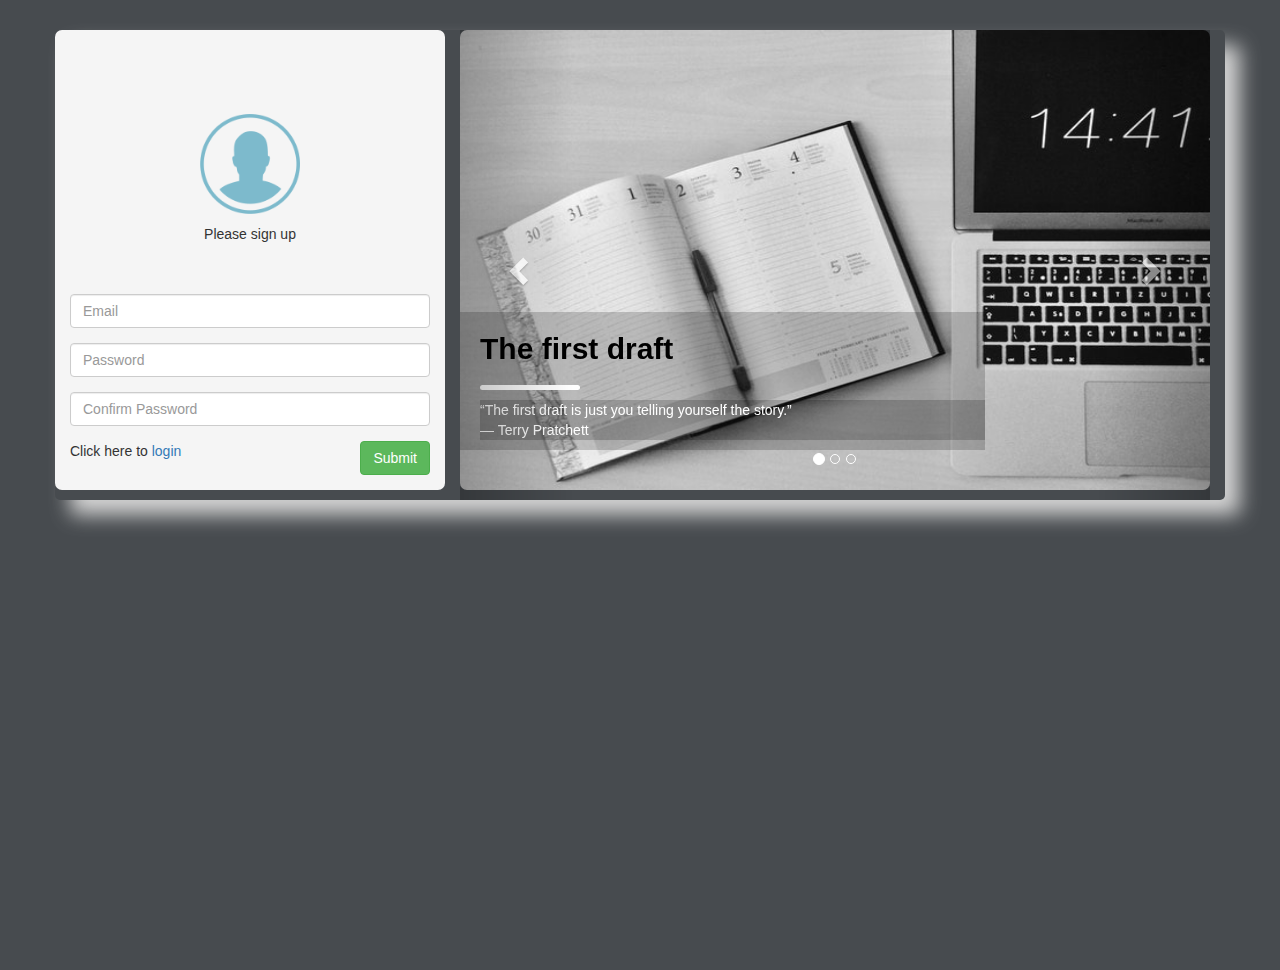
<file: designs/register.html>
<!DOCTYPE html>
<html lang="en">

<head>
    <title>Authors Haven</title>
    <meta charset="UTF-8">
    <meta name="viewport" content="width=device-width, initial-scale=1">
    
    <link href="css/style.css" rel="stylesheet">
    <link rel="stylesheet" href="https://maxcdn.bootstrapcdn.com/bootstrap/3.3.7/css/bootstrap.min.css">
    <script src="https://ajax.googleapis.com/ajax/libs/jquery/3.3.1/jquery.min.js"></script>
    <script src="https://maxcdn.bootstrapcdn.com/bootstrap/3.3.7/js/bootstrap.min.js"></script>
    
</head>

<body>
    <section class="content container">
        <div class="row box">
            
            <!--- column for the login form -->
            <div class="col-md-4 login-form form">
                <div id="image-box"> 
                    <img src="images/avatar.png"id="avatar-img" >
                    <br>
                    <p>
                    <p>Please sign up</p>
                </div>
                <form action="login.html">
                    <div class="form-group">
                    <input type="email" class="form-control"  placeholder="Email">
                    </div>
                    <div class="form-group">
                    
                    <input type="password" class="form-control"  placeholder="Password">
                    </div>
                    <div class="form-group">
                    <input type="password" class="form-control"  placeholder="Confirm Password"> 
                </div>
                Click here to <a href="login.html">login </a>
                    
                    <button type="submit" class="btn btn-success " style="float: right">Submit</button>
                    
                    
                </form>
                <br>
            </div>
            <!-- column for the carosel-->
            <div class="col-lg-8">
                        <div class="carousel-content">
                              
                            <div id="myCarousel" class="carousel slide" data-ride="carousel">
                              
                                <!-- Indicators -->
                              <ol class="carousel-indicators">
                                <li data-target="#myCarousel" data-slide-to="0" class="active"></li>
                                <li data-target="#myCarousel" data-slide-to="1"></li>
                                <li data-target="#myCarousel" data-slide-to="2"></li>
                              </ol>
                          
                              <!-- Wrapper for slides -->
                              <div class="carousel-inner">
                                <div class="item active">
                                  <img class="image-item img img-responsive" id="this" src="images/slide1.jpeg" alt="Los Angeles" >
                                  <div class="banner-text">
                                        <h2>The first draft</h2>
                                        <p>“The first draft is just you telling yourself the story.”<br>
                                                 ― Terry Pratchett</p>
                                    </div>	
                                </div>
                          
                                <div class="item">
                                  <img class="image-item img img-responsive" id="this" src="images/slide2.jpeg" alt="Chicago" >
                                  <div class="banner-text">
                                        <h2>Edit </h2>
                                        <p>““You can always edit a bad page. You can’t edit a blank page.”<br>
                                                ― Jodi Picoult</p>
                                    </div>	
                                </div>
                              
                                <div class="item">
                                  <img class="image-item img img-responsive" id="this" src="images/slide3.jpeg" alt="New york" >
                                  <div class="banner-text">
                                        <h2>Start writing</h2>
                                        <p>“Start writing, no matter what. The water does not flow until the faucet is turned on.”<br>
                                                 — Louis L’Amour</p>
                                    </div>	
                                </div>
                              </div>
                          
                              <!-- Left and right controls -->
                              <a class="left carousel-control" href="#myCarousel" data-slide="prev">
                                <span class="glyphicon glyphicon-chevron-left"></span>
                                <span class="sr-only">Previous</span>
                              </a>
                              <a class="right carousel-control" href="#myCarousel" data-slide="next">
                                <span class="glyphicon glyphicon-chevron-right"></span>
                                <span class="sr-only">Next</span>
                              </a>
                            </div>
                        </div>
            </div> 
        </div>
    </section>
</body>
</html>
</file>
<file: designs/css/ah_style.css>
*{
    /*margin: 0;
    padding: 0;*/
    box-sizing: border-box;
}

html{
}

body{
}

p{
}


img.article{
	width:300px; 
	height: auto;
  
  border-radius: 5px;
  padding: 1px;
  background-color: #fff;
  border: 1px solid #ddd;
  margin-top: 13px;
}

img.icon-big{
	width:100px; 
	height: 100px;
  
  border-radius: 50%;
  padding: 1px;
  background-color: #fff;
  border: 1px solid #ddd;
  margin-top: 13px;
}
img.icon-sq{
	width:100px; 
	height: 100px;
  
  border-radius: 3px;
  padding: 1px;
  background-color: #fff;
  border: 1px solid #ddd;
}
img.icon-sq-small{
	width:50px; 
	height: 50px;
  
  border-radius: 3px;
  padding: 1px;
  background-color: #fff;
  border: 1px solid #ddd;
}

.caption{
    font-size: 0.8em;
    color: #777;
}


code, .code{
    font-family: 'Courier New', Courier, monospace;
}

.content{
  padding-top:44px; 
}
/*------------------------------------------------------------------------------*/
/* BUTTONS */
input[type="submit"],
input[type="reset"],
input[type="button"],
button,
.button {
  /**/

  background-color: #ddd;
  border: 0;
  
}



	/*COLORED buttons-------*/
    
    
  .button-theme {
		/**/
	    color: #ccc !important; 
		background-color: #86C232;
	}	
	.button-theme:hover {
		color: #fff !important; 
		background-color:#86C232;
	}
  
  .button-error {
		/**/
	    color: #bbb !important; 
		background-color: #c00;
	}	
	.button-error:hover {
		color: #ccc !important; 
		background-color:#f00;
  }
  
  
a:link, a:visited{color:#86C232; text-decoration:none;}
a:hover{ color:#86C232; text-decoration:underline;}
</file>
<file: designs/articleForm.css>
#articleForm {
    width:95%;
    border: 1px solid black;
    align-content: center;
    padding:5em;
    margin:2em;
}
#articleDescription {
    height: 4em;
}
#articleBody {
    height:30em;
    overflow:auto;
}
#publishBtn {
    background-color: #86C232;
    border-color: #86C232;
}
#publishBtn:hover {
    color:#222629;
}
label {
    font-weight: bold;
}
</file>
<file: designs/styles.css>
body {
    background: #ebe9e9 !important;
    color: #464545 !important;
}

.bg-dark{
    background-color: #222629!important;
}
.navbar-collapse {
    text-align: center;
  }
  li a, .fa-search {
      color: rgb(219, 216, 216)!important;
  }
  li.active a{
      color: #86C232!important;
  }
  a:hover, i:hover {
    color: #86C232!important;
  }
 #home-search-btn{
     border-top-left-radius: 0px;
     border-bottom-left-radius: 0px;
     background-color: #86C232;
     border-color: #86C232;
 }

#navbarSupportedContent{
    margin-left: 10%;
}
#nav-search-form{
    margin-right: 12%;
    width: 40%;
}
.navbar-brand img{
   height: 40px !important;
   width: 40px;
}

img {
    height: 230px !important;
    width: 100%;
    border-radius: 4%;
}

.about{
    margin-left: 10px;
    box-shadow: 1px 1px 10px 0px #9e9e9e;
}

.header {
    border-bottom: solid 1px rgba(104, 103, 103, 0.25);
    padding: 10px;
    background-color: #fff;
}

.side-nav {
    background: #474B4F;
    padding: 0 !important;
}

.sidebar-header {
    color: #fff;
    padding: 20px;
}

.profile {
    padding: 30px 0;
}

.profile-name {
    padding-top: 40px; 
}

.bio{
    margin-top: 5%;
    
}

.edit {
    background-color: #86C232 !important;
    border: none !important;
    width: 10em;
    margin-left: 20px;

}

.edit:hover {
    color: #222629 !important;

}

.stats{
    box-shadow: 1px 1px 10px 0px #9e9e9e;
    margin-left: 20px;
    text-align: center;
}

p {
    font-size: 14px;
}

h4 {
    padding-top: 10px;
}

.menu-items {
    padding: 0;
}

.menu-items > li {
    height: 40px;
    padding: 10px 20px;
    list-style-type: none;
}

.menu-items > li:hover {
    background: #3c4042;
    
}

.icons > i {
    margin-right: 5px;
}

#fb {
    color: #3b5998 !important;
}

#twttr {
    color: #00aced !important;
}

.menu-items > li > a {
    text-align: left;
    display: block;
    color: #cfcfcf;
    font-size: 15px;
    text-decoration: none;
}

.profile-edit{
    color: #777;
    padding-left: 10px!important;
    margin-right: 10px!important;
    margin-left: 18px!important;
    width: 80%!important;
    height: 35px!important; 
}

#container {
    width: 340px;
    margin: auto;
    padding: 2%;
    margin-top: 2%;
    border-radius: 3px;
    border: 1px solid #ccc;
    box-shadow: 0 1px 2px rgba(0, 0, 0, .1)
}

#container {
    width: 40%;
    height: 90%;
}

label {
    margin-right: 60%;
}

#container form {
    margin: 1% auto;

}

.dash {
    display: inline-block;
    padding-left: 5px;
}

#bio, #about {
    margin-left: 20px;
    border-radius: 4px;
    border: 1px solid #ced4da;
    padding-left: 5px;

}


footer{
    background-color: #343a40!important;
    color: rgb(219, 216, 216);
 }
 footer li{
     list-style: none;
 }
 footer a{
     text-decoration: none!important;
 }
 #footer-row{
     padding-top: 3%;
 }
 .subscribe{
    border-top-left-radius: 0px;
    border-bottom-left-radius: 0px;
    background-color: #474B4F;
    color: rgb(219, 216, 216);
 }
 .subscribe:hover{
     color: #86C232;
 }
</file>
<file: designs/css/style.css>
/* CUSTOMIZE THE FORM
-------------------------------------------------- */

.form{
    background-color:whitesmoke;
    align-content: center;
    border-radius: 0.5em;
    height: 460px;
    padding: 34px;
}

.main{
    margin: 44px;
   
}
.image-item {
    border-radius: 0.5em;
}
#this.image-item {
    width:100%; 
    height: 460px;
}
.title{
    background-color: rgba(177, 162, 162, 0.411);
}

.btn{
    align-self: center
}

.content{
    background-color:#474b4f;
    height: 50%;
    padding-top:30px !important; 
}

.box {
    box-shadow: 15px 15px 20px lightgrey;
    border-radius: 5px;
    padding: 0 !important;
}

#avatar-img{
    height: 100px;

}

#image-box{
width:100%; 
text-align: center;
margin: 50px auto !important;

}

.login-image{
    padding-left: 15px;
}

#img-responsive {
    width: 760px;
}

/*  GLOBAL STYLES
-------------------------------------------------- */
body{
    background-color:#474B4F !important;
}




/* CUSTOMIZE THE CAROUSEL
-------------------------------------------------- */
#myCarousel {
    height: 470px;
}

.item > img {
    height: 100%;
}

.carousel-inner{

height: 200%;

}


/* Banner CSS
-------------------------------------------------- */
.banner-text{
    width:70%; 
    position:absolute; 
    bottom:40px; 
    padding-left:20px;
    background-color: rgba(2, 2, 2, 0.185);
}
.banner-text h2{
    color:black;
    font-weight:600;
}
.banner-text h2:after{
    content:" "; 
    width:100px;
    height:5px; 
    background:#FFF; 
    display:block; 
    margin-top:20px; 
    border-radius:3px;
}
.banner-text p{
    color:#fff;
    background-color: rgba(2, 2, 2, 0.185);
}


/* RESPONSIVE CSS
-------------------------------------------------- */

/* Extra small devices (portrait phones, less than 576px)*/
@media (max-width: 575.98px) { 
    .login-image{
        display: none;
    }
    .box {
        box-shadow: none;
        border-radius: 5px;
        padding: 0 !important;
    }
}

/* Small devices (landscape phones, less than 768px)*/
@media (max-width: 767.98px) { 
    .login-image{
        display: none;
    }
    .box {
        box-shadow: none;
        border-radius: 5px;
        padding: 0 !important;
    }
 }

/* Medium devices (tablets, less than 992px)*/
@media (min-width: 769px) and (max-width: 1024px) { 
    .login-image{
        display: flex;
    }
    
 }
</file>
<file: designs/main.css>
/* override bootstrap classes and customize to AH design preferences */
.bg-dark{
    background-color: #222629!important
}
.navbar-collapse {
    text-align: center;
  }
  li a, i, .fa-search {
      color: rgb(219, 216, 216)!important;
  }
  li.active a{
      color: #86C232!important;
  }
  a:hover, i:hover {
    color: #86C232!important;
  }
 #home-search-btn{
     border-top-left-radius: 0px;
     border-bottom-left-radius: 0px;
     background-color: #86C232;
     border-color: #86C232;
 }
 .fa-search:hover{
    color:#222629!important;
 }
 #navbarSupportedContent{
     margin-left: 10%;
 }
 #nav-search-form{
     margin-right: 12%;
     width: 40%;
 }
 .navbar-brand img{
    height: 40px;
    width: 40px;
 }
 .page-header{
     text-align: center!important;
     margin-top: 1%;
 }
 #article_write{
     background-image: url('images/article_write.jpeg');
     background-size: 100% 100%;
     height: 400px;
 }
 #write_button{
     width: 30%;
     margin: 0 auto;
     padding-top: 15%;
     text-align: center;
 }
 #write_button button{
     width: 50%;
     height: 50px;
     background-color: #86C232!important;
     color: #fff;
 }
 #write_button button:hover, #read-more:hover{
     background-color: #222629!important;
     opacity: 0.7;
     color: #fff!important;
 }
 #read-more{
     background-color: #86C232;
     border-style: none;
 }
 footer{
    background-color: #222629!important;
    color: rgb(219, 216, 216);
 }
 footer li{
     list-style: none;
 }
 footer a{
     text-decoration: none!important;
 }
 #footer-row{
     padding-top: 3%;
 }
 .subscribe{
    border-top-left-radius: 0px;
    border-bottom-left-radius: 0px;
    background-color: #474B4F;
    color: rgb(219, 216, 216);
 }
 .subscribe:hover{
     color: #86C232;
 }
</file>
